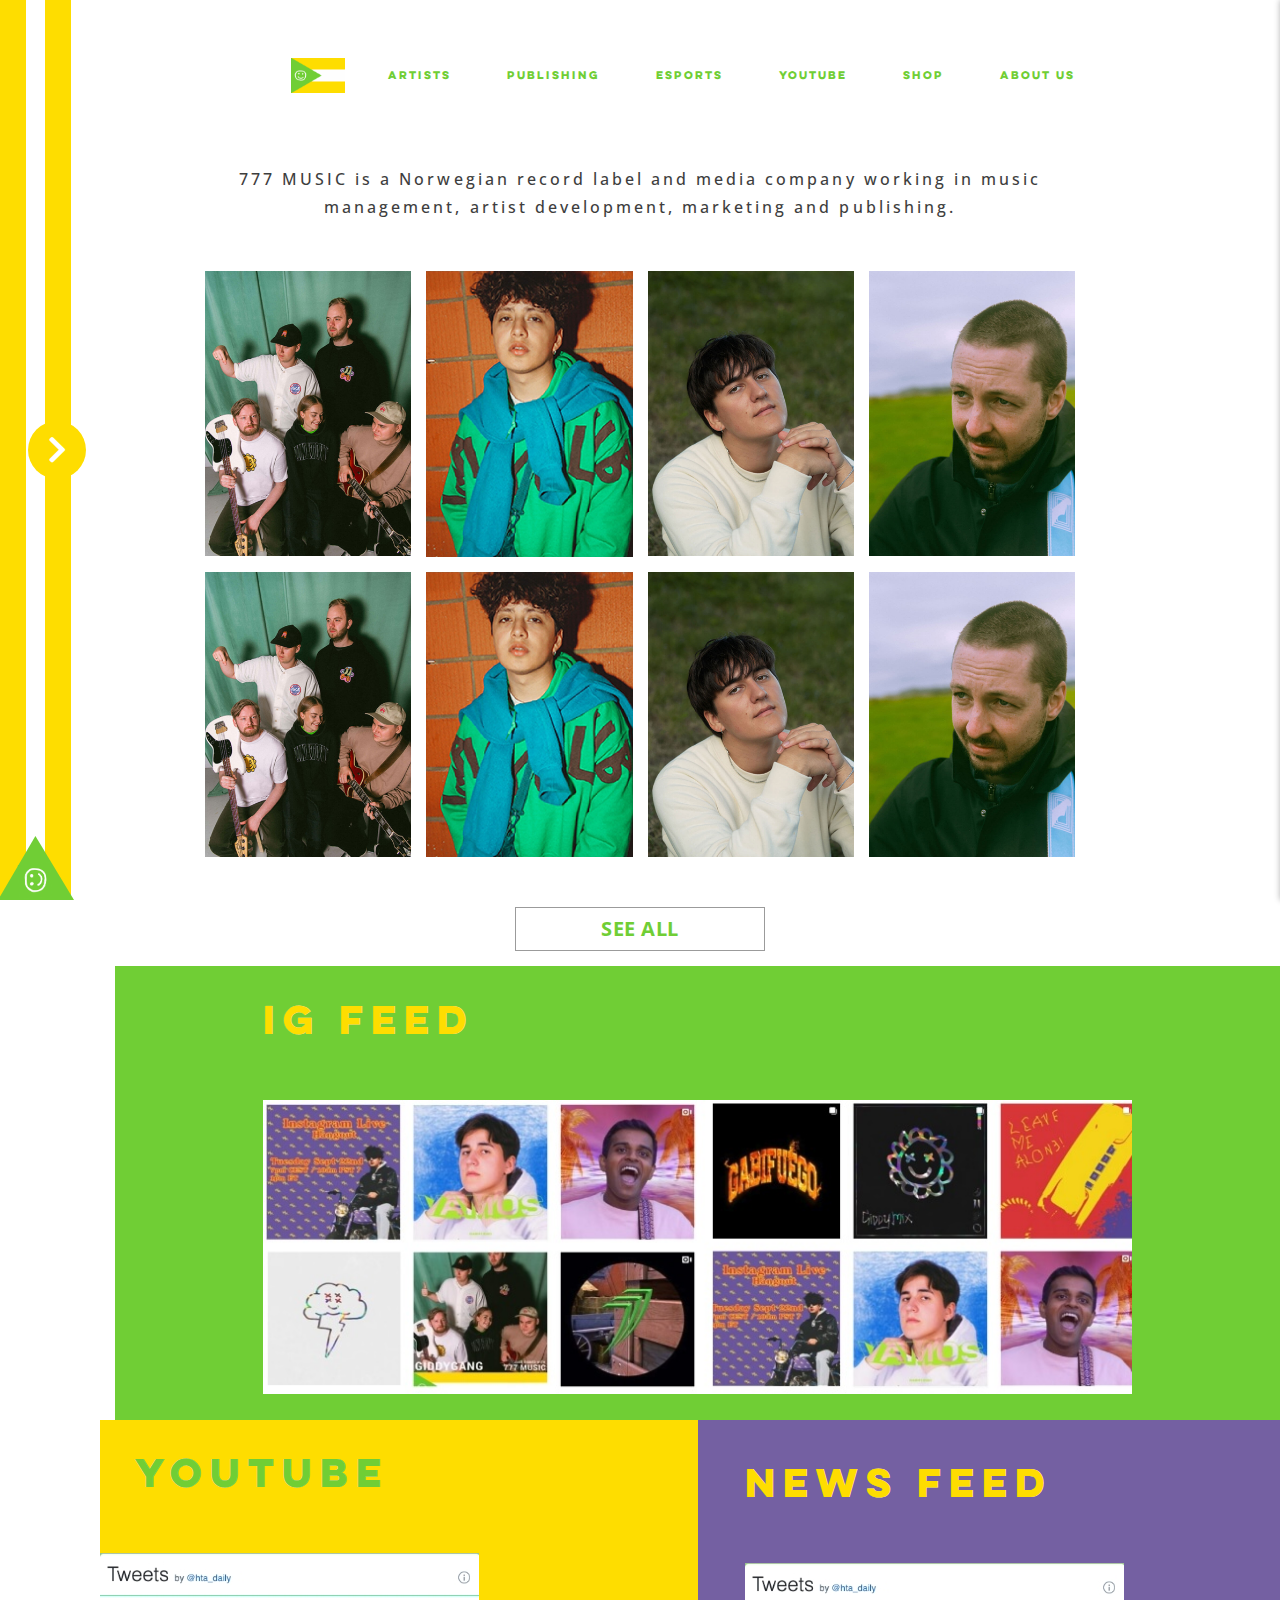
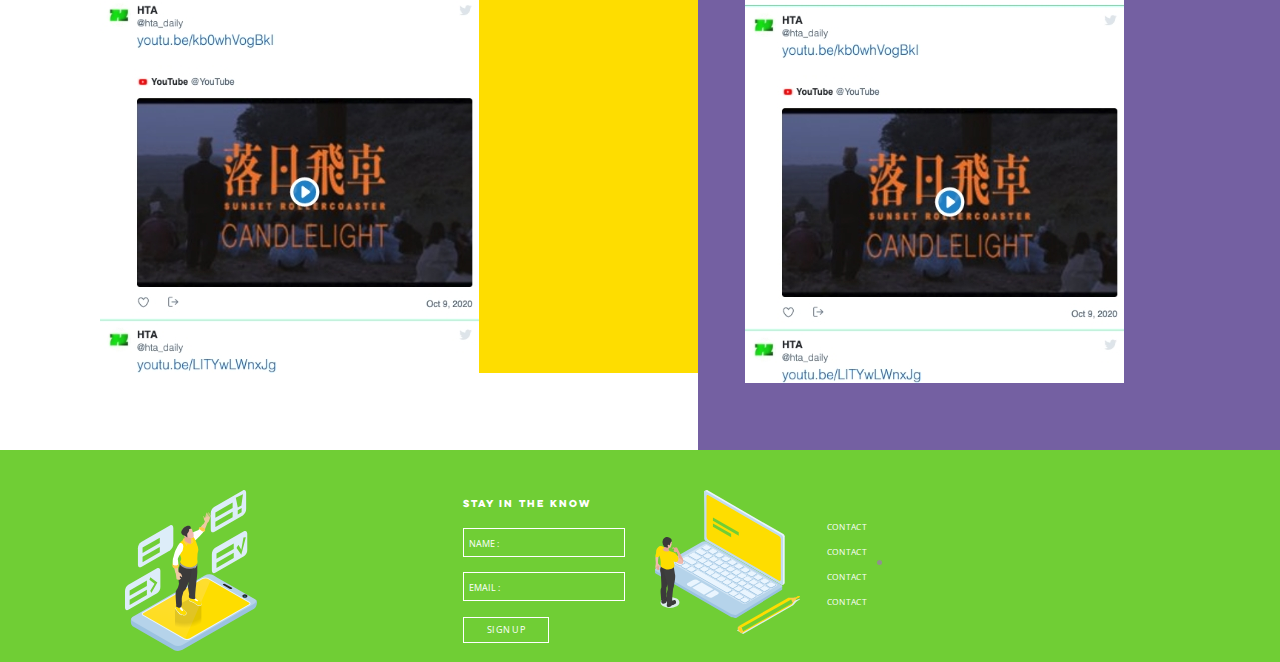
<file: html/index.html>
<!DOCTYPE html>
<html lang="en">
    <head>
    <meta charset="utf-8">
    <meta http-equiv="X-UA-Compatible" content="IE=edge">
    <meta name="viewport" content="width=device-width, initial-scale=1">
    <title>Home</title>
    <link rel="stylesheet" href="../assets/css/bootstrap.min.css">
    <!-- <link rel="stylesheet" href="../assets/css/font-awesome.min.css"> -->
    <link rel="stylesheet" href="../assets/css/all.css">
    <link rel="stylesheet" href="../assets/css/animate.min.css">
    <link rel="stylesheet" href="../assets/css/slick.min.css">
    <link rel="stylesheet" href="../assets/css/main-style.css">

    
    <!-- HTML5 shim and Respond.js for IE8 support of HTML5 elements and media queries -->
    <!-- WARNING: Respond.js doesn't work if you view the page via file:// -->
    <!--[if lt IE 9]>
    <script src="https://oss.maxcdn.com/html5shiv/3.7.3/html5shiv.min.js"></script>
    <script src="https://oss.maxcdn.com/respond/1.4.2/respond.min.js"></script>
    <![endif]-->
    </head>
    <body>

    <div class="main-content-wrapper">
        <div class="container-fluid">
            <div class="left-side-menu">
                <ul class="nav navbar-nav">
                    <li><a href="artists.html">ARTISTS</a></li>
                    <li><a href="publishing.html">PUBLISHING</a></li>
                    <li><a href="esports.html">ESPORTS</a></li>
                    <li><a href="youtube.html">YOUTUBE</a></li>
                    <li><a href="shop.html">SHOP</a></li>
                    <li><a href="about.html">About Us</a></li>
                </ul>

                <div class="toggle-menu-bar">
                    <span class="fas fa-chevron-right"></span>
                </div>
            </div>


            <div class="row">
                <div class="col-md-12">
                    <div class="right-side-content">

                        <header class="header">
                            <nav class="navbar">
                                <div class="container">
                                    <div class="navbar-wrapper">
                                        <div class="navbar-header">
                    
                                            <div class="navbar-brand">
                                                <a href="index.html"><img src="../assets/images/logo.png" class="img-responsive" alt="Logo Image"></a>
                                            </div><!-- / Logo  -->
                    
                                            <a href="#sidr" class="openMenu navbar-toggle collapsed">
                                                <span class="fas fa-bars"></span>
                                            </a>
                    
                                        </div>
                                                               
                                        <div id="sidr" class="collapse navbar-collapse">
                                            <span class="fas fa-long-arrow-alt-right closeMenu hidden"></span>
                                            <ul class="nav navbar-nav">
                                                <li><a href="artists.html">ARTISTS</a></li>
                                                <li><a href="publishing.html">PUBLISHING</a></li>
                                                <li><a href="esports.html">ESPORTS</a></li>
                                                <li><a href="youtube.html">YOUTUBE</a></li>
                                                <li><a href="shop.html">SHOP</a></li>
                                                <li><a href="about.html">About Us</a></li>
                                            </ul>
                                        </div>
                                    </div>
                                </div>
                            </nav><!-- / navigation  -->
                        </header><!-- / Header Area  -->

                        <div class="container">
                            <div class="artist-wrapper">

                                <h3>777 MUSIC is a Norwegian record label and media company working in music management, artist development, marketing and publishing.</h3>

                                <div class="artist-items-wrapper">
                                    <div class="artist-item">
                                        <div href="#" class="media">
                                            <img src="../assets/images/artists-1.jpg" alt="">
                                            <a class="title" href="#">Title will go here</a>
                                        </div>
                                    </div>

                                    <div class="artist-item">
                                        <div href="#" class="media">
                                            <img src="../assets/images/artists-2.jpg" alt="">
                                            <a class="title" href="#">Title will go here</a>
                                        </div>
                                    </div>

                                    <div class="artist-item">
                                        <div href="#" class="media">
                                            <img src="../assets/images/artists-3.jpg" alt="">
                                            <a class="title" href="#">Title will go here</a>
                                        </div>
                                    </div>

                                    <div class="artist-item">
                                        <div href="#" class="media">
                                            <img src="../assets/images/artists-4.jpg" alt="">
                                            <a class="title" href="#">Title will go here</a>
                                        </div>
                                    </div>

                                    <div class="artist-item">
                                        <div href="#" class="media">
                                            <img src="../assets/images/artists-1.jpg" alt="">
                                            <a class="title" href="#">Title will go here</a>
                                        </div>
                                    </div>

                                    <div class="artist-item">
                                        <div href="#" class="media">
                                            <img src="../assets/images/artists-2.jpg" alt="">
                                            <a class="title" href="#">Title will go here</a>
                                        </div>
                                    </div>

                                    <div class="artist-item">
                                        <div href="#" class="media">
                                            <img src="../assets/images/artists-3.jpg" alt="">
                                            <a class="title" href="#">Title will go here</a>
                                        </div>
                                    </div>

                                    <div class="artist-item">
                                        <div href="#" class="media">
                                            <img src="../assets/images/artists-4.jpg" alt="">
                                            <a class="title" href="#">Title will go here</a>
                                        </div>
                                    </div>
                                </div>

                                <div class="text-center">
                                    <a href="#" class="btn">SEE ALL</a>
                                </div>
                            </div>
                        </div>
                    </div> 


                </div>
            </div>
        </div>
    </div>
    <!-- main-content-wrapper -->

    <!-- ig-feed -->
    
    <div class="ig-feed">
        <div class="container">
            <div class="row">
                <div class="col-md-12">
                    <div class="ig-feed-title">
                        <h2 class="section-title"data-title="Ig feed">Ig feed</h2>
                    </div>
                    <div class="ig-images">
                        <img src="../assets/images/Scroll Group 4.jpg" alt="ig-images">
                    </div>
                </div>
            </div>
        </div>
    </div>

    <!-- youtube & newa -->

    <div class="youtube-news">
        <div class="row">
            <div class="col-md-6 padding-0">
                <div class="youtube-side">
                    <div class="youtube-title">
                        <h2 class="section-title"data-title="youtube">youtube</h2>
                    </div>
                    <div class="youtube-video">
                        <img src="../assets/images/Capture d’écran 2020-10-15 à 10.41.51.jpg" alt="ig-images">
                    </div>
                </div>
            </div>
            <div class="col-md-6 padding-0">
                <div class="news-side">
                    <div class="news-title">
                        <h2 class="section-title"data-title="news feed">news feed</h2>
                    </div>
                    <div class="news-video">
                        <img src="../assets/images/Capture d’écran 2020-10-15 à 10.41.51.jpg" alt="ig-images">
                    </div>
                </div>
            </div>
        </div>
    </div>

    <footer class="footer">
        <div class="container">
            <div class="row">
                <div class="col-md-6">
                    <div class="contact-form-wrapper">
                        <img src="../assets/images/footer-graphic-1.svg" alt="">

                        <div class="contact-form">
                            <h2>stay in the know</h2>
                            <form action="">
                                <div class="form-group">
                                    <label for="uname">name :</label>
                                    <input type="text" id="uname" name="uname" required>
                                </div>
                                <div class="form-group">
                                   <label for="email">Email :</label>
                                   <input type="email" id="email" name="email">
                                </div>
                                <button type="submit" class="btn btn-default">sign up</button>
                            </form>
                        </div>
                    </div>
                </div> <!-- col-md-6 -->
                <div class="col-md-6">
                    <div class="contact-form-wrapper">
                        <img src="../assets/images/footer-graphic-2.svg" alt="">

                        <div class="footer-menu">
                            <ul>
                                <li><a href="#">Contact</a></li>
                                <li><a href="#">Contact</a></li>
                                <li><a href="#">Contact</a></li>
                                <li><a href="#">Contact</a></li>
                            </ul>
                        </div><!-- footer-menu -->

                        <div class="social-icon">
                            <ul>
                               <li></li>
                            </ul>
                        </div>
                      
                    </div>
                </div><!-- col-md-6 -->
            </div>

            <div class="row">
                <div class="col-md-12">
                    <div class="bottom-menu">

                    </div>
                </div>
            </div>
        </div>
    </footer>

    


    <script src="../assets/js/jquery.min.js"></script>
    <script src="../assets/js/bootstrap.min.js"></script>
    <script src="../assets/js/wow.min.js"></script>
    <script src="../assets/js/sidr.min.js"></script>
    <script src="../assets/js/slick.min.js"></script>
    <script src="../assets/js/scripts.js"></script>
    <script>
        wow = new WOW(
          {
            animateClass: 'animated',
            offset:       100,
            callback:     function(box) {
              console.log("WOW: animating <" + box.tagName.toLowerCase() + ">")
            }
          }
        );
        wow.init()
    </script>
    </body>
</html>
</file>
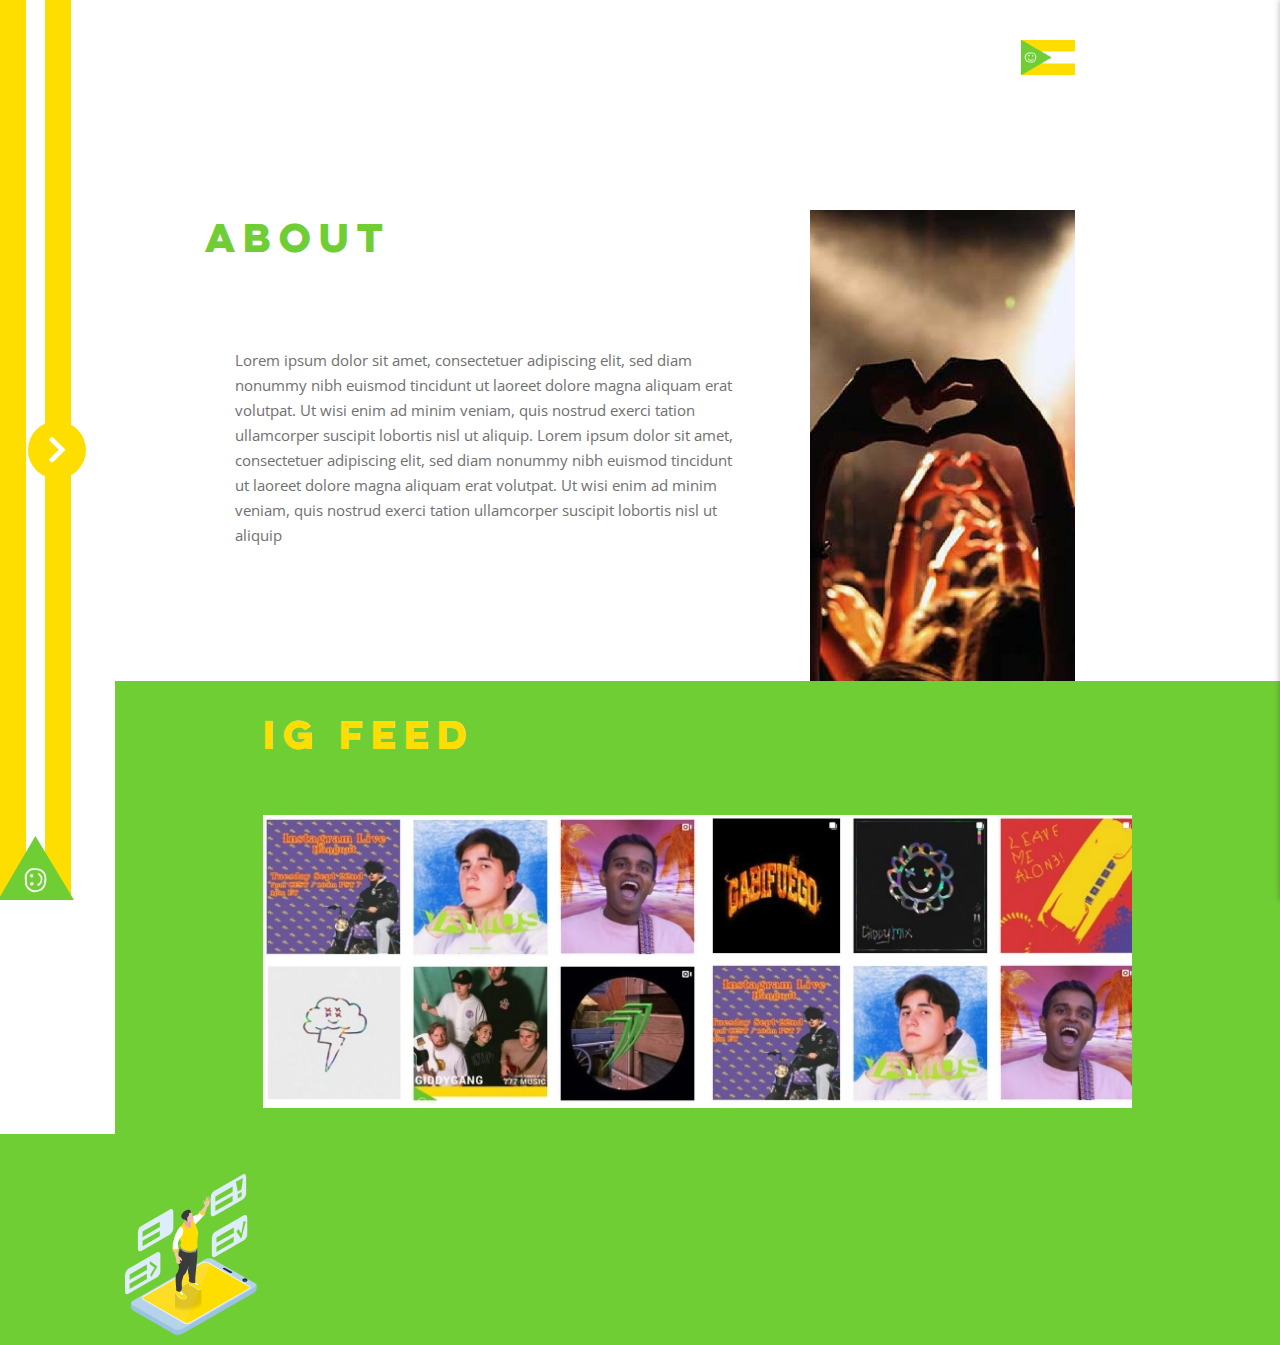
<file: html/about.html>
<!DOCTYPE html>
<html lang="en">
    <head>
    <meta charset="utf-8">
    <meta http-equiv="X-UA-Compatible" content="IE=edge">
    <meta name="viewport" content="width=device-width, initial-scale=1">
    <title>About</title>
    <link rel="stylesheet" href="../assets/css/bootstrap.min.css">
    <link rel="stylesheet" href="../assets/css/fontawesome.css">
    <link rel="stylesheet" href="../assets/css/all.css">
    <link rel="stylesheet" href="../assets/css/animate.min.css">
    <link rel="stylesheet" href="../assets/css/slick.min.css">
    <link rel="stylesheet" href="../assets/css/main-style.css">

    
    <!-- HTML5 shim and Respond.js for IE8 support of HTML5 elements and media queries -->
    <!-- WARNING: Respond.js doesn't work if you view the page via file:// -->
    <!--[if lt IE 9]>
    <script src="https://oss.maxcdn.com/html5shiv/3.7.3/html5shiv.min.js"></script>
    <script src="https://oss.maxcdn.com/respond/1.4.2/respond.min.js"></script>
    <![endif]-->
    </head>
    <body>

    <div class="main-content-wrapper">
        <div class="container-fluid">
            <div class="left-side-menu">
                <ul class="nav navbar-nav">
                    <li><a href="artists.html">ARTISTS</a></li>
                    <li><a href="publishing.html">PUBLISHING</a></li>
                    <li><a href="esports.html">ESPORTS</a></li>
                    <li><a href="youtube.html">YOUTUBE</a></li>
                    <li><a href="shop.html">SHOP</a></li>
                    <li class="active"><a href="about.html">About Us</a></li>
                </ul>

                <div class="toggle-menu-bar">
                    <span class="fas fa-chevron-right"></span>
                </div>
            </div>


            <div class="row">
                <div class="col-md-12">
                    <div class="right-side-content">

                        <header class="header padding-95">
                            <nav class="navbar">
                                <div class="container">
                                    <div class="navbar-wrapper" style="float:right">
                                        <div class="navbar-header">
                    
                                            <div class="navbar-brand">
                                                <a href="index.html"><img src="../assets/images/logo.png" class="img-responsive" alt="Logo Image"></a>
                                            </div><!-- / Logo  -->
                    
                                        </div>
                                    </div>
                                </div>
                            </nav><!-- / navigation  -->
                        </header><!-- / Header Area  -->

                        <div class="container">
                            <div class="about-wrapper">
                                <div class="row">
                                    <div class="col-md-8 col-sm-6">
                                        <div class="about-content">
                                            <div class="about-title">
                                                <h2 class="section-title"data-title="about">about</h2>
                                            </div>
                                            <p>Lorem ipsum dolor sit amet, consectetuer adipiscing elit,
                                                sed diam nonummy nibh euismod tincidunt ut laoreet dolore 
                                                magna aliquam erat volutpat. Ut wisi enim ad minim veniam,
                                                 quis nostrud exerci tation ullamcorper suscipit lobortis 
                                                 nisl ut aliquip. Lorem ipsum dolor sit amet, consectetuer 
                                                 adipiscing elit, sed diam nonummy nibh euismod tincidunt 
                                                 ut laoreet dolore magna aliquam erat volutpat. Ut wisi enim 
                                                 ad minim veniam, quis nostrud exerci tation ullamcorper 
                                                 suscipit lobortis nisl ut aliquip </p>
                                        </div>
                                    </div>
                                    <div class="col-md-4 col-sm-6">
                                        <div class="about-img">
                                            <img src="../assets/images/Mask Group 14.jpg" alt="ig-images">
                                        </div>
                                    </div>
                                </div>
                            </div>
                        </div>
                    </div> <!-- right-side-content -->
                </div>
            </div>
        </div>
    </div>
    <!-- main-content-wrapper -->
      <!-- ig-feed -->
    
      <div class="ig-feed about-ig-feed">
        <div class="container">
            <div class="row">
                <div class="col-md-12">
                    <div class="ig-feed-title">
                        <h2 class="section-title"data-title="Ig feed">Ig feed</h2>
                    </div>
                    <div class="ig-images">
                        <img src="../assets/images/Scroll Group 4.jpg" alt="ig-images">
                    </div>
                </div>
            </div>
        </div>
    </div>
    <footer class="footer">
        <div class="container">
            <div class="row">
                <div class="col-md-6">
                    <div class="contact-form-wrapper">
                        <img src="../assets/images/footer-graphic-1.svg" alt="">

                        <div class="contact-form">
                            <form action="">
                                
                            </form>
                        </div>
                    </div>
                </div>
            </div>
        </div>
    </footer>



    <script src="../assets/js/jquery.min.js"></script>
    <script src="../assets/js/bootstrap.min.js"></script>
    <script src="../assets/js/wow.min.js"></script>
    <script src="../assets/js/sidr.min.js"></script>
    <script src="../assets/js/slick.min.js"></script>
    <script src="../assets/js/scripts.js"></script>
    <script>
        wow = new WOW(
          {
            animateClass: 'animated',
            offset:       100,
            callback:     function(box) {
              console.log("WOW: animating <" + box.tagName.toLowerCase() + ">")
            }
          }
        );
        wow.init()
    </script>
    </body>
</html>
</file>
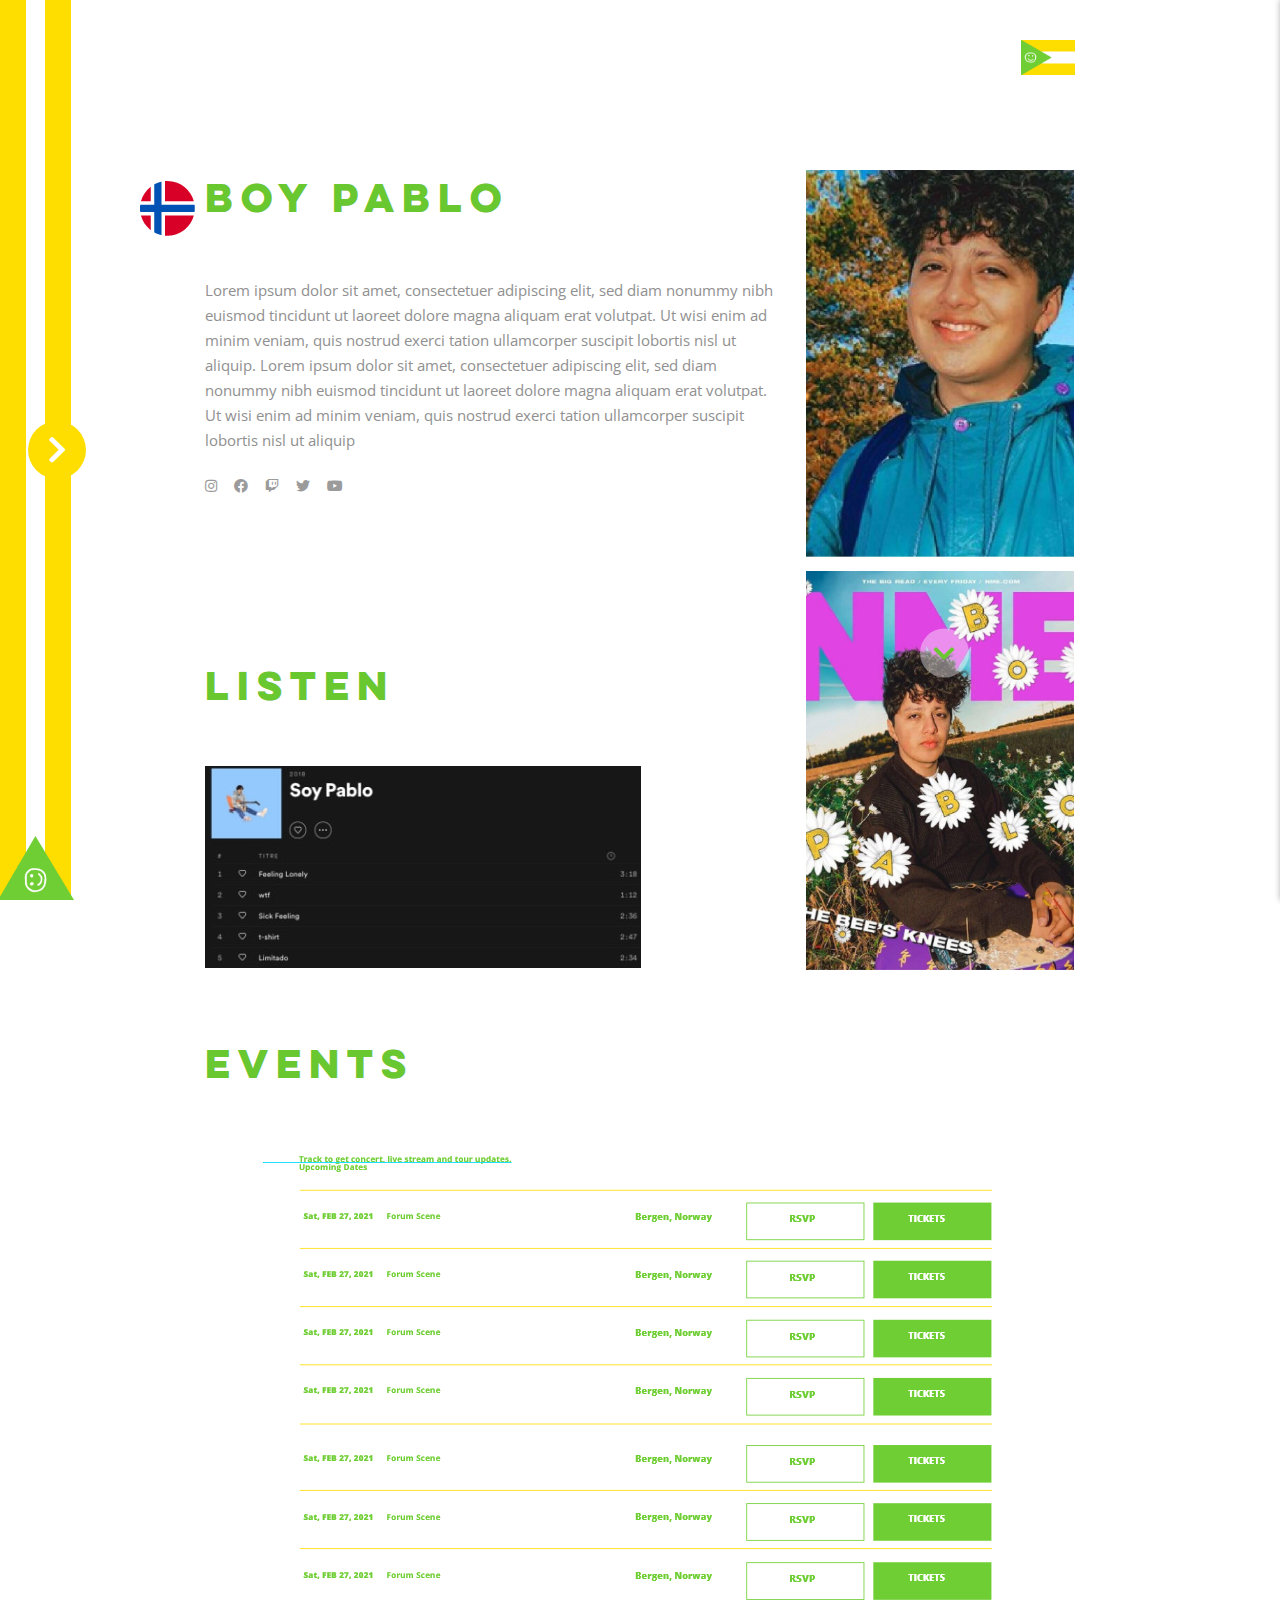
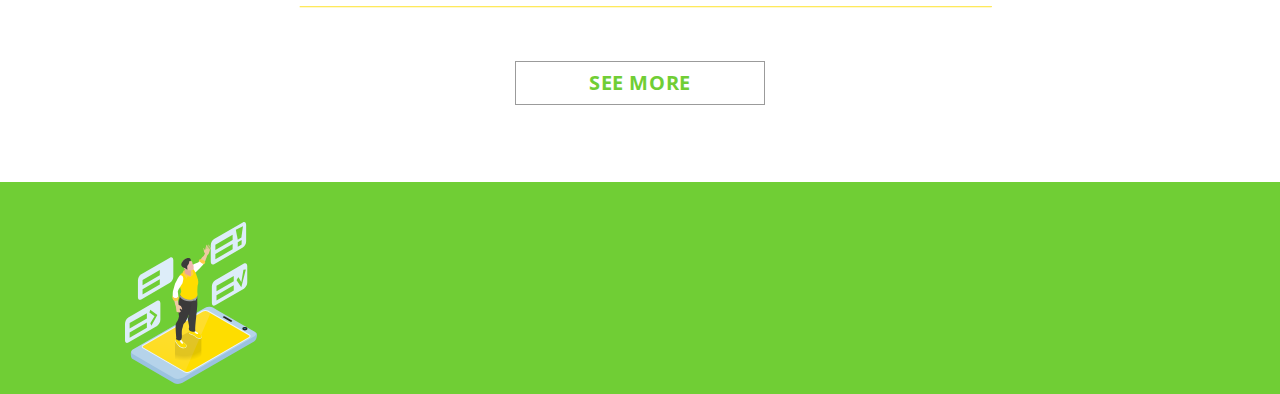
<file: html/artists.html>
<!DOCTYPE html>
<html lang="en">
    <head>
    <meta charset="utf-8">
    <meta http-equiv="X-UA-Compatible" content="IE=edge">
    <meta name="viewport" content="width=device-width, initial-scale=1">
    <title>Artiste</title>
    <link rel="stylesheet" href="../assets/css/bootstrap.min.css">
    <link rel="stylesheet" href="../assets/css/fontawesome.min.css">
    <link rel="stylesheet" href="../assets/css/animate.min.css">
    <link rel="stylesheet" href="../assets/css/slick.min.css">
    <link rel="stylesheet" href="../assets/css/main-style.css">
   

    
    <!-- HTML5 shim and Respond.js for IE8 support of HTML5 elements and media queries -->
    <!-- WARNING: Respond.js doesn't work if you view the page via file:// -->
    <!--[if lt IE 9]>
    <script src="https://oss.maxcdn.com/html5shiv/3.7.3/html5shiv.min.js"></script>
    <script src="https://oss.maxcdn.com/respond/1.4.2/respond.min.js"></script>
    <![endif]-->
    </head>
    <body>

    <div class="main-content-wrapper">
        <div class="container-fluid">
            <div class="left-side-menu">
                <ul class="nav navbar-nav">
                    <li class="active"><a href="artists.html">ARTISTS</a></li>
                    <li><a href="publishing.html">PUBLISHING</a></li>
                    <li><a href="esports.html">ESPORTS</a></li>
                    <li><a href="youtube.html">YOUTUBE</a></li>
                    <li><a href="shop.html">SHOP</a></li>
                    <li><a href="about.html">About Us</a></li>
                </ul>

                <div class="toggle-menu-bar">
                    <span class="fas fa-chevron-right"></span>
                </div>
            </div>


            <div class="row">
                <div class="col-md-12">
                    <div class="right-side-content">

                        <header class="header padding-95">
                            <nav class="navbar">
                                <div class="container">
                                    <div class="navbar-wrapper" style="float:right">
                                        <div class="navbar-header">
                    
                                            <div class="navbar-brand">
                                                <a href="index.html"><img src="../assets/images/logo.png" class="img-responsive" alt="Logo Image"></a>
                                            </div><!-- / Logo  -->
                    
                                        </div>
                                    </div>
                                </div>
                            </nav><!-- / navigation  -->
                        </header><!-- / Header Area  -->

                        <div class="container artiste-area">
                                <div class="row">
                                    <div class="col-md-8 col-sm-6">
                                        <div class="artiste-content">
                                            <div class="artste-title">
                                                <div class="artiste-flag">
                                                    <img src="../assets/images/Group 12.png" alt="ig-images">
                                                </div>
                                                <h2 class="section-title"data-title="Boy Pablo">Boy Pablo</h2>
                                            </div>
                                            <p>Lorem ipsum dolor sit amet, consectetuer adipiscing elit,
                                                sed diam nonummy nibh euismod tincidunt ut laoreet dolore 
                                                magna aliquam erat volutpat. Ut wisi enim ad minim veniam,
                                                 quis nostrud exerci tation ullamcorper suscipit lobortis 
                                                 nisl ut aliquip. Lorem ipsum dolor sit amet, consectetuer 
                                                 adipiscing elit, sed diam nonummy nibh euismod tincidunt 
                                                 ut laoreet dolore magna aliquam erat volutpat. Ut wisi enim 
                                                 ad minim veniam, quis nostrud exerci tation ullamcorper 
                                                 suscipit lobortis nisl ut aliquip </p>

                                                 <div class="social-icon">
                                                     <a href=""><i class="fab fa-instagram"></i></a>
                                                     <a href=""><i class="fab fa-facebook"></i></a>
                                                     <a href=""><i class="fab fa-twitch"></i></a>
                                                     <a href=""><i class="fab fa-twitter"></i></a>
                                                     <a href=""><i class="fab fa-youtube"></i></a>
                                                 </div>
                                        </div>
                                        <div class="listen">
                                            <div class="listen-title artste-title">
                                                <h2 class="section-title"data-title="listen">listen</h2>    
                                            </div>
                                            <div class="listen-ply">
                                                <img src="../assets/images/listen-play.jpg" alt="ig-images">
                                            </div>
                                        </div> <!-- listen -->
                                    </div>
                                    <div class="col-md-4 col-sm-6">
                                        <div class="vertical-slider">
                                            <div class="vertical-slider-item">
                                                <img src="../assets/images/slider-1.jpg" alt="ig-images">
                                            </div><!-- vertical-slider-item -->
                                            <div class="vertical-slider-item">
                                                <img src="../assets/images/slider-2.jpg" alt="ig-images">
                                            </div><!-- vertical-slider-item -->
                                            <div class=vertical-slider-item">
                                                <img src="../assets/images/slider-1.jpg" alt="ig-images">
                                            </div><!-- vertical-slider-item -->
                                        </div><!-- vertical-slider -->
                                    </div>
                                </div>
                        </div><!-- container -->
                        <div class="container">
                            <div class="row">
                                <div class="col-md-12">
                                    <div class="events-title artste-title">
                                        <h2 class="section-title"data-title="events">events</h2>    
                                    </div>
                                    <div class="events">
                                        <img src="../assets/images/events.jpg" alt="ig-images">
                                    </div>
                                    <div class="event-btn text-center">
                                        <a href="#" class="btn">See more</a>
                                    </div>

                                </div>
                            </div>
                        </div><!-- container -->
                    </div> <!-- right-side-content -->
                </div>
            </div>
        </div>
    </div>
    <!-- main-content-wrapper -->
      <!-- ig-feed -->
    

    <footer class="footer">
        <div class="container">
            <div class="row">
                <div class="col-md-6">
                    <div class="contact-form-wrapper">
                        <img src="../assets/images/footer-graphic-1.svg" alt="">

                        <div class="contact-form">
                            <form action="">
                                
                            </form>
                        </div>
                    </div>
                </div>
            </div>
        </div>
    </footer>



    <script src="../assets/js/jquery.min.js"></script>
    <script src="../assets/js/bootstrap.min.js"></script>
    <script src="../assets/js/wow.min.js"></script>
    <script src="../assets/js/sidr.min.js"></script>
    <script src="../assets/js/slick.min.js"></script>
    <script src="../assets/js/scripts.js"></script>
    <script>
        wow = new WOW(
          {
            animateClass: 'animated',
            offset:       100,
            callback:     function(box) {
              console.log("WOW: animating <" + box.tagName.toLowerCase() + ">")
            }
          }
        );
        wow.init()
    </script>
    </body>
</html>
</file>
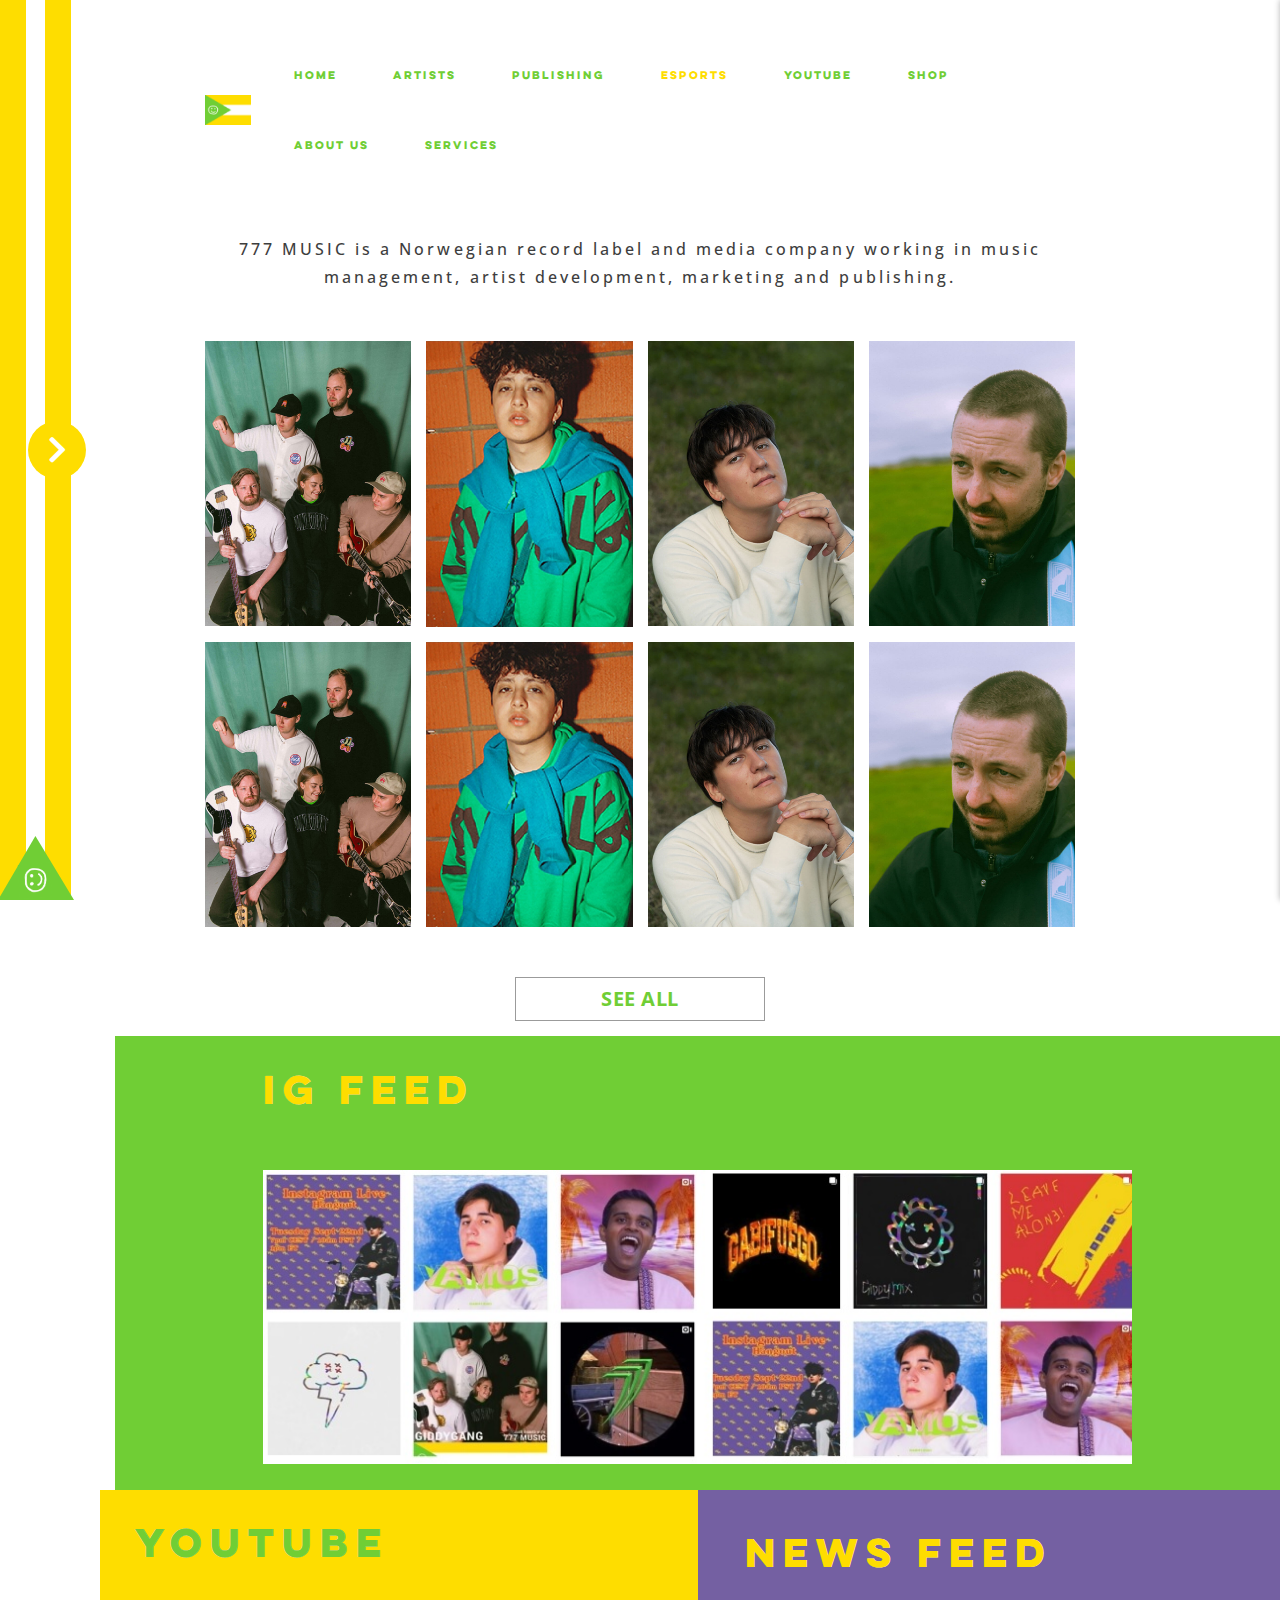
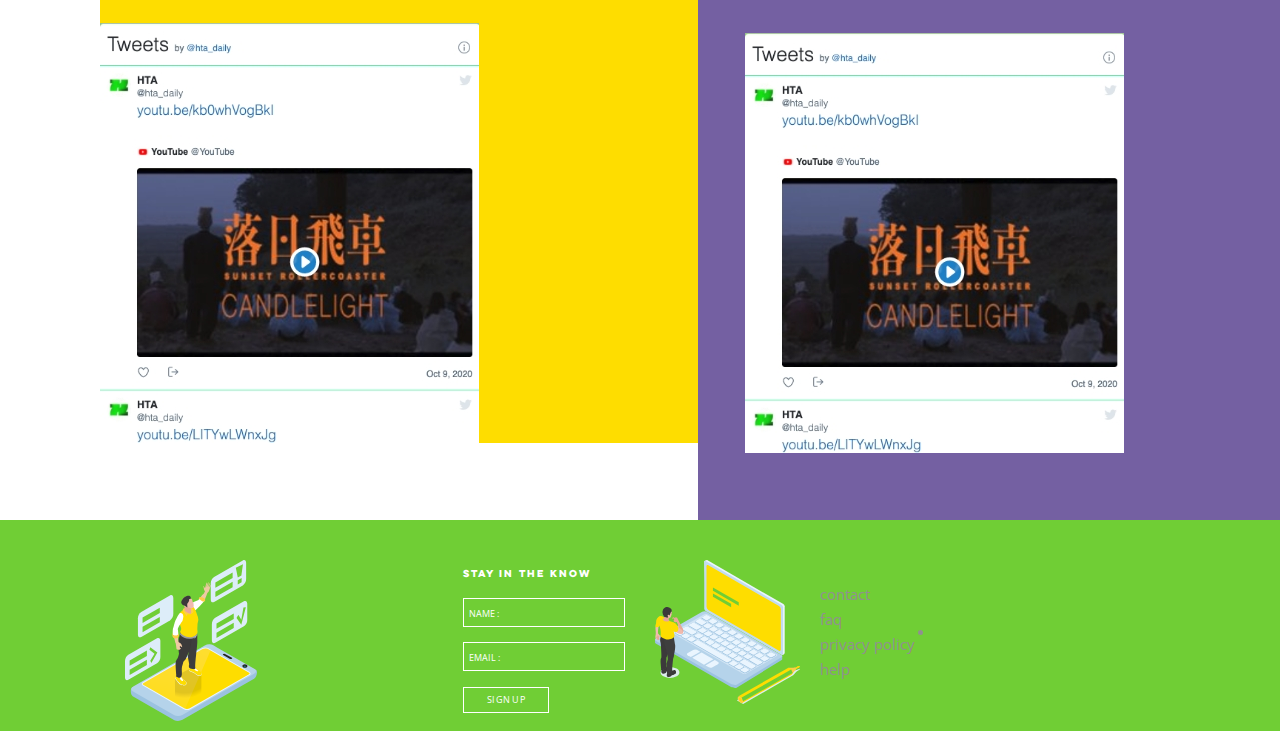
<file: html/esports.html>
<!DOCTYPE html>
<html lang="en">
    <head>
    <meta charset="utf-8">
    <meta http-equiv="X-UA-Compatible" content="IE=edge">
    <meta name="viewport" content="width=device-width, initial-scale=1">
    <title>Esports</title>
    <link rel="stylesheet" href="../assets/css/bootstrap.min.css">
    <!-- <link rel="stylesheet" href="../assets/css/font-awesome.min.css"> -->
    <link rel="stylesheet" href="../assets/css/all.css">
    <link rel="stylesheet" href="../assets/css/animate.min.css">
    <link rel="stylesheet" href="../assets/css/slick.min.css">
    <link rel="stylesheet" href="../assets/css/main-style.css">

    
    <!-- HTML5 shim and Respond.js for IE8 support of HTML5 elements and media queries -->
    <!-- WARNING: Respond.js doesn't work if you view the page via file:// -->
    <!--[if lt IE 9]>
    <script src="https://oss.maxcdn.com/html5shiv/3.7.3/html5shiv.min.js"></script>
    <script src="https://oss.maxcdn.com/respond/1.4.2/respond.min.js"></script>
    <![endif]-->
    </head>
    <body>

    <div class="main-content-wrapper">
        <div class="container-fluid">
            <div class="left-side-menu">
                <ul class="nav navbar-nav">
                    <li><a href="index.html">Home</a></li>
                    <li><a href="artists.html">ARTISTS</a></li>
                    <li><a href="publishing.html">PUBLISHING</a></li>
                    <li class="active"><a href="esports.html">ESPORTS</a></li>
                    <li><a href="youtube.html">YOUTUBE</a></li>
                    <li><a href="shop.html">SHOP</a></li>
                    <li><a href="about.html">About Us</a></li>
                    <li><a href="services.html">Services</a></li>
                </ul>

                <div class="toggle-menu-bar">
                    <span class="fas fa-chevron-right"></span>
                </div>
            </div>


            <div class="row">
                <div class="col-md-12">
                    <div class="right-side-content">

                        <header class="header">
                            <nav class="navbar">
                                <div class="container">
                                    <div class="navbar-wrapper">
                                        <div class="navbar-header">
                    
                                            <div class="navbar-brand">
                                                <a href="index.html"><img src="../assets/images/logo.png" class="img-responsive" alt="Logo Image"></a>
                                            </div><!-- / Logo  -->
                    
                                            <a href="#sidr" class="openMenu navbar-toggle collapsed">
                                                <span class="fas fa-bars"></span>
                                            </a>
                    
                                        </div>
                                                               
                                        <div id="sidr" class="collapse navbar-collapse">
                                            <span class="fas fa-long-arrow-alt-right closeMenu hidden"></span>
                                            <ul class="nav navbar-nav">
                                                <li><a href="index.html">Home</a></li>
                                                <li><a href="artists.html">ARTISTS</a></li>
                                                <li><a href="publishing.html">PUBLISHING</a></li>
                                                <li class="active"><a href="esports.html">ESPORTS</a></li>
                                                <li><a href="youtube.html">YOUTUBE</a></li>
                                                <li><a href="shop.html">SHOP</a></li>
                                                <li><a href="about.html">About Us</a></li>
                                                <li><a href="services.html">Services</a></li>
                                            </ul>
                                        </div>
                                    </div>
                                </div>
                            </nav><!-- / navigation  -->
                        </header><!-- / Header Area  -->

                        <div class="container">
                            <div class="artist-wrapper">

                                <h3>777 MUSIC is a Norwegian record label and media company working in music management, artist development, marketing and publishing.</h3>

                                <div class="artist-items-wrapper">
                                    <div class="artist-item">
                                        <div href="#" class="media">
                                            <img src="../assets/images/artists-1.jpg" alt="">
                                            <a class="title" href="#">Title will go here</a>
                                        </div>
                                    </div>

                                    <div class="artist-item">
                                        <div href="#" class="media">
                                            <img src="../assets/images/artists-2.jpg" alt="">
                                            <a class="title" href="#">Title will go here</a>
                                        </div>
                                    </div>

                                    <div class="artist-item">
                                        <div href="#" class="media">
                                            <img src="../assets/images/artists-3.jpg" alt="">
                                            <a class="title" href="#">Title will go here</a>
                                        </div>
                                    </div>

                                    <div class="artist-item">
                                        <div href="#" class="media">
                                            <img src="../assets/images/artists-4.jpg" alt="">
                                            <a class="title" href="#">Title will go here</a>
                                        </div>
                                    </div>

                                    <div class="artist-item">
                                        <div href="#" class="media">
                                            <img src="../assets/images/artists-1.jpg" alt="">
                                            <a class="title" href="#">Title will go here</a>
                                        </div>
                                    </div>

                                    <div class="artist-item">
                                        <div href="#" class="media">
                                            <img src="../assets/images/artists-2.jpg" alt="">
                                            <a class="title" href="#">Title will go here</a>
                                        </div>
                                    </div>

                                    <div class="artist-item">
                                        <div href="#" class="media">
                                            <img src="../assets/images/artists-3.jpg" alt="">
                                            <a class="title" href="#">Title will go here</a>
                                        </div>
                                    </div>

                                    <div class="artist-item">
                                        <div href="#" class="media">
                                            <img src="../assets/images/artists-4.jpg" alt="">
                                            <a class="title" href="#">Title will go here</a>
                                        </div>
                                    </div>
                                </div>

                                <div class="text-center">
                                    <a href="#" class="btn">SEE ALL</a>
                                </div>
                            </div>
                        </div>
                    </div> 


                </div>
            </div>
            <!-- <div class="row">
                <div class="col-md-12">
                    <div class="youtube-news">
                        <div class="right-side-content">
                           <div class="container">
                                <div class="row">
                                    <div class="col-md-6">
                                        <div class="youtube-side">
                                            <div class="youtube-title">
                                                <h2 class="section-title"data-title="youtube">youtube</h2>
                                            </div>
                                            <div class="youtube-video">
                                                <img src="../assets/images/Capture d’écran 2020-10-15 à 10.41.51.jpg" alt="ig-images">
                                            </div>
                                        </div>
                                    </div>
                                    <div class="col-md-6">
                                        <div class="news-side">
                                            <div class="news-title">
                                                <h2 class="section-title"data-title="news feed">news feed</h2>
                                            </div>
                                            <div class="news-video">
                                                <img src="../assets/images/Capture d’écran 2020-10-15 à 10.41.51.jpg" alt="ig-images">
                                            </div>
                                        </div>
                                    </div>
                                </div>
                           </div>
                        </div>
                    </div>
                </div>
            </div> -->
            <!-- row -->
        </div>
    </div>
    <!-- main-content-wrapper -->

    <!-- ig-feed -->
    
    <div class="ig-feed">
        <div class="container">
            <div class="row">
                <div class="col-md-12">
                    <div class="ig-feed-title">
                        <h2 class="section-title"data-title="Ig feed">Ig feed</h2>
                    </div>
                    <div class="ig-images">
                        <img src="../assets/images/Scroll Group 4.jpg" alt="ig-images">
                    </div>
                </div>
            </div>
        </div>
    </div>

    <!-- youtube & newa -->

    <div class="youtube-news">
        <div class="row">
            <div class="col-md-6 padding-0">
                <div class="youtube-side">
                    <div class="youtube-title">
                        <h2 class="section-title"data-title="youtube">youtube</h2>
                    </div>
                    <div class="youtube-video">
                        <img src="../assets/images/Capture d’écran 2020-10-15 à 10.41.51.jpg" alt="ig-images">
                    </div>
                </div>
            </div>
            <div class="col-md-6 padding-0">
                <div class="news-side">
                    <div class="news-title">
                        <h2 class="section-title"data-title="news feed">news feed</h2>
                    </div>
                    <div class="news-video">
                        <img src="../assets/images/Capture d’écran 2020-10-15 à 10.41.51.jpg" alt="ig-images">
                    </div>
                </div>
            </div>
        </div>
    </div>

    <footer class="footer">
        <div class="container">
            <div class="row">
                <div class="col-md-6">
                    <div class="contact-form-wrapper">
                        <img src="../assets/images/footer-graphic-1.svg" alt="">

                        <div class="contact-form">
                            <h2>stay in the know</h2>
                            <form action="">
                                <div class="form-group">
                                    <label for="uname">name :</label>
                                    <input type="text" id="uname" name="uname" required>
                                </div>
                                <div class="form-group">
                                   <label for="email">Email :</label>
                                   <input type="email" id="email" name="email">
                                </div>
                                <button type="submit" class="btn btn-default">sign up</button>
                            </form>
                        </div>
                    </div>
                </div> <!-- col-md-6 -->
                <div class="col-md-6">
                    <div class="contact-form-wrapper">
                        <img src="../assets/images/footer-graphic-2.svg" alt="">
                        <div class="footer-menu">
                            <ul>
                                <li>contact</li>
                                <li>faq</li>
                                <li>privacy policy
                                </li>
                                <li>help</li>
                            </ul>
                        </div><!-- footer-menu -->
                        <div class="social-icon">
                            <ul>
                               <li><a href="#"></a></li>
                            </ul>
                        </div>
                      
                    </div>
                </div><!-- col-md-6 -->
            </div>
        </div>
    </footer>



    <script src="../assets/js/jquery.min.js"></script>
    <script src="../assets/js/bootstrap.min.js"></script>
    <script src="../assets/js/wow.min.js"></script>
    <script src="../assets/js/sidr.min.js"></script>
    <script src="../assets/js/slick.min.js"></script>
    <script src="../assets/js/scripts.js"></script>
    <script>
        wow = new WOW(
          {
            animateClass: 'animated',
            offset:       100,
            callback:     function(box) {
              console.log("WOW: animating <" + box.tagName.toLowerCase() + ">")
            }
          }
        );
        wow.init()
    </script>
    </body>
</html>
</file>
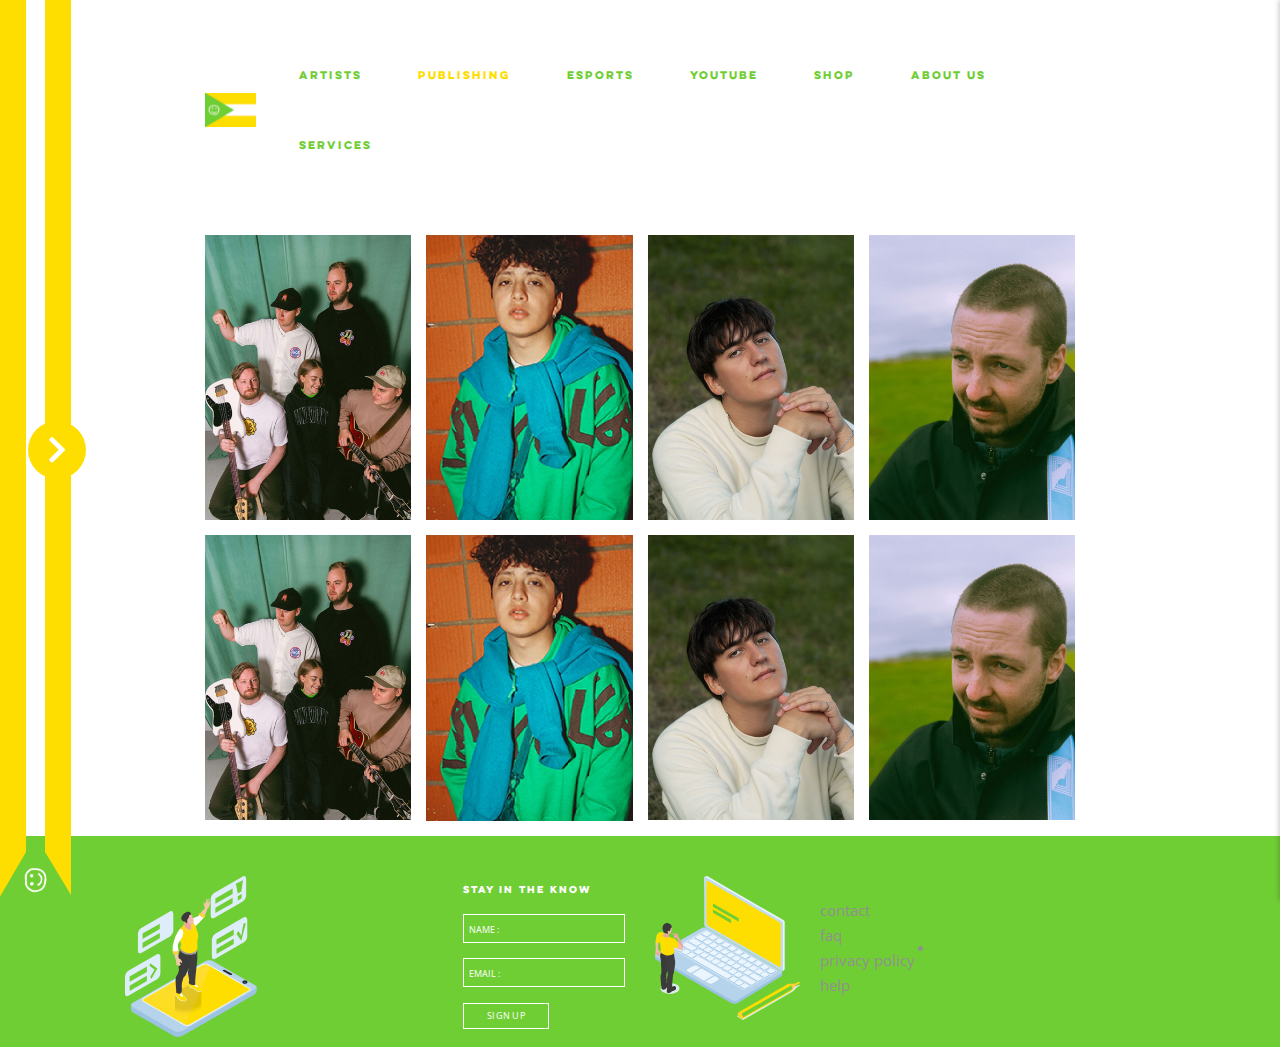
<file: html/publishing.html>
<!DOCTYPE html>
<html lang="en">
    <head>
    <meta charset="utf-8">
    <meta http-equiv="X-UA-Compatible" content="IE=edge">
    <meta name="viewport" content="width=device-width, initial-scale=1">
    <title>Publishing</title>
    <link rel="stylesheet" href="../assets/css/bootstrap.min.css">
    <!-- <link rel="stylesheet" href="../assets/css/font-awesome.min.css"> -->
    <link rel="stylesheet" href="../assets/css/all.css">
    <link rel="stylesheet" href="../assets/css/animate.min.css">
    <link rel="stylesheet" href="../assets/css/slick.min.css">
    <link rel="stylesheet" href="../assets/css/main-style.css">

    
    <!-- HTML5 shim and Respond.js for IE8 support of HTML5 elements and media queries -->
    <!-- WARNING: Respond.js doesn't work if you view the page via file:// -->
    <!--[if lt IE 9]>
    <script src="https://oss.maxcdn.com/html5shiv/3.7.3/html5shiv.min.js"></script>
    <script src="https://oss.maxcdn.com/respond/1.4.2/respond.min.js"></script>
    <![endif]-->
    </head>
    <body>

    <div class="main-content-wrapper">
        <div class="container-fluid">
            <div class="left-side-menu">
                <ul class="nav navbar-nav">
                    <li><a href="artists.html">ARTISTS</a></li>
                    <li class="active"><a href="publishing.html">PUBLISHING</a></li>
                    <li><a href="esports.html">ESPORTS</a></li>
                    <li><a href="youtube.html">YOUTUBE</a></li>
                    <li><a href="shop.html">SHOP</a></li>
                    <li><a href="about.html">About Us</a></li>
                    <li><a href="services.html">Services</a></li>
                </ul>

                <div class="toggle-menu-bar">
                    <span class="fas fa-chevron-right"></span>
                </div>
            </div>


            <div class="row">
                <div class="col-md-12">
                    <div class="right-side-content">

                        <header class="header">
                            <nav class="navbar">
                                <div class="container">
                                    <div class="navbar-wrapper">
                                        <div class="navbar-header">
                                            <div class="navbar-brand">
                                                <a href="index.html"><img src="../assets/images/logo.png" class="img-responsive" alt="Logo Image"></a>
                                            </div><!-- / Logo  -->
                                            <a href="#sidr" class="openMenu navbar-toggle collapsed">
                                                <span class="fas fa-bars"></span>
                                            </a>
                                        </div>                  
                                        <div id="sidr" class="collapse navbar-collapse">
                                            <span class="fas fa-long-arrow-alt-right closeMenu hidden"></span>
                                            <ul class="nav navbar-nav">
                                                <li><a href="artists.html">ARTISTS</a></li>
                                                <li class="active"><a href="publishing.html">PUBLISHING</a></li>
                                                <li><a href="esports.html">ESPORTS</a></li>
                                                <li><a href="youtube.html">YOUTUBE</a></li>
                                                <li><a href="shop.html">SHOP</a></li>
                                                <li><a href="about.html">About Us</a></li>
                                                <li><a href="services.html">Services</a></li>
                                            </ul>
                                        </div>
                                    </div>
                                </div>
                            </nav><!-- / navigation  -->
                        </header><!-- / Header Area  -->

                        <div class="container">
                            <div class="artist-wrapper">

                                <div class="artist-items-wrapper">
                                    <div class="artist-item">
                                        <div href="#" class="media">
                                            <img src="../assets/images/artists-1.jpg" alt="">
                                            <a class="title" href="#">Title will go here</a>
                                        </div>
                                    </div>

                                    <div class="artist-item">
                                        <div href="#" class="media">
                                            <img src="../assets/images/artists-2.jpg" alt="">
                                            <a class="title" href="#">Title will go here</a>
                                        </div>
                                    </div>

                                    <div class="artist-item">
                                        <div href="#" class="media">
                                            <img src="../assets/images/artists-3.jpg" alt="">
                                            <a class="title" href="#">Title will go here</a>
                                        </div>
                                    </div>

                                    <div class="artist-item">
                                        <div href="#" class="media">
                                            <img src="../assets/images/artists-4.jpg" alt="">
                                            <a class="title" href="#">Title will go here</a>
                                        </div>
                                    </div>

                                    <div class="artist-item">
                                        <div href="#" class="media">
                                            <img src="../assets/images/artists-1.jpg" alt="">
                                            <a class="title" href="#">Title will go here</a>
                                        </div>
                                    </div>

                                    <div class="artist-item">
                                        <div href="#" class="media">
                                            <img src="../assets/images/artists-2.jpg" alt="">
                                            <a class="title" href="#">Title will go here</a>
                                        </div>
                                    </div>

                                    <div class="artist-item">
                                        <div href="#" class="media">
                                            <img src="../assets/images/artists-3.jpg" alt="">
                                            <a class="title" href="#">Title will go here</a>
                                        </div>
                                    </div>

                                    <div class="artist-item">
                                        <div href="#" class="media">
                                            <img src="../assets/images/artists-4.jpg" alt="">
                                            <a class="title" href="#">Title will go here</a>
                                        </div>
                                    </div>
                                </div>
                            </div>
                        </div>
                    </div> 
                </div>
            </div>
        </div>
    </div>
    
    <footer class="footer">
        <div class="container">
            <div class="row">
                <div class="col-md-6">
                    <div class="contact-form-wrapper">
                        <img src="../assets/images/footer-graphic-1.svg" alt="">

                        <div class="contact-form">
                            <h2>stay in the know</h2>
                            <form action="">
                                <div class="form-group">
                                    <label for="uname">name :</label>
                                    <input type="text" id="uname" name="uname" required>
                                </div>
                                <div class="form-group">
                                   <label for="email">Email :</label>
                                   <input type="email" id="email" name="email">
                                </div>
                                <button type="submit" class="btn btn-default">sign up</button>
                            </form>
                        </div>
                    </div>
                </div> <!-- col-md-6 -->
                <div class="col-md-6">
                    <div class="contact-form-wrapper">
                        <img src="../assets/images/footer-graphic-2.svg" alt="">
                        <div class="footer-menu">
                            <ul>
                                <li>contact</li>
                                <li>faq</li>
                                <li>privacy policy
                                </li>
                                <li>help</li>
                            </ul>
                        </div><!-- footer-menu -->
                        <div class="social-icon">
                            <ul>
                               <li><a href="#"></a></li>
                            </ul>
                        </div>
                      
                    </div>
                </div><!-- col-md-6 -->
            </div>
        </div>
    </footer>



    <script src="../assets/js/jquery.min.js"></script>
    <script src="../assets/js/bootstrap.min.js"></script>
    <script src="../assets/js/wow.min.js"></script>
    <script src="../assets/js/sidr.min.js"></script>
    <script src="../assets/js/slick.min.js"></script>
    <script src="../assets/js/scripts.js"></script>
    <script>
        wow = new WOW(
          {
            animateClass: 'animated',
            offset:       100,
            callback:     function(box) {
              console.log("WOW: animating <" + box.tagName.toLowerCase() + ">")
            }
          }
        );
        wow.init()
    </script>
    </body>
</html>
</file>
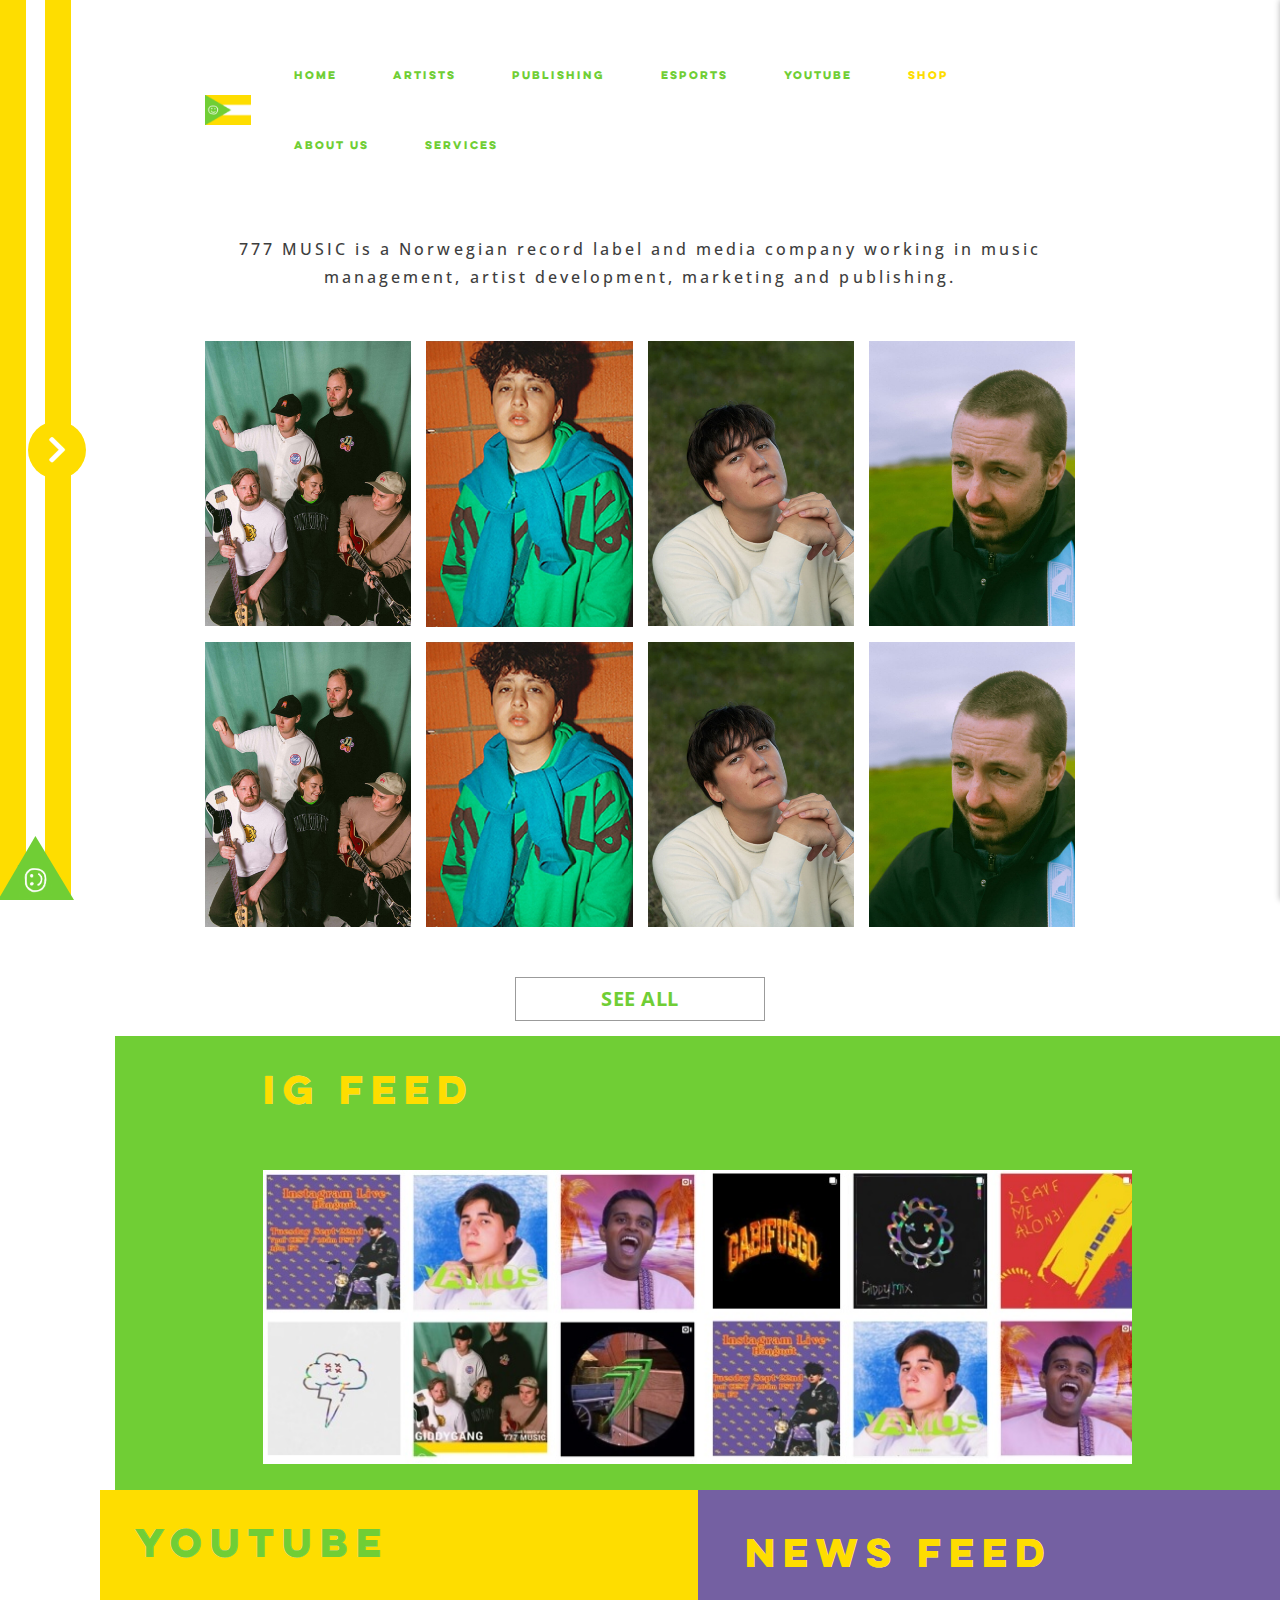
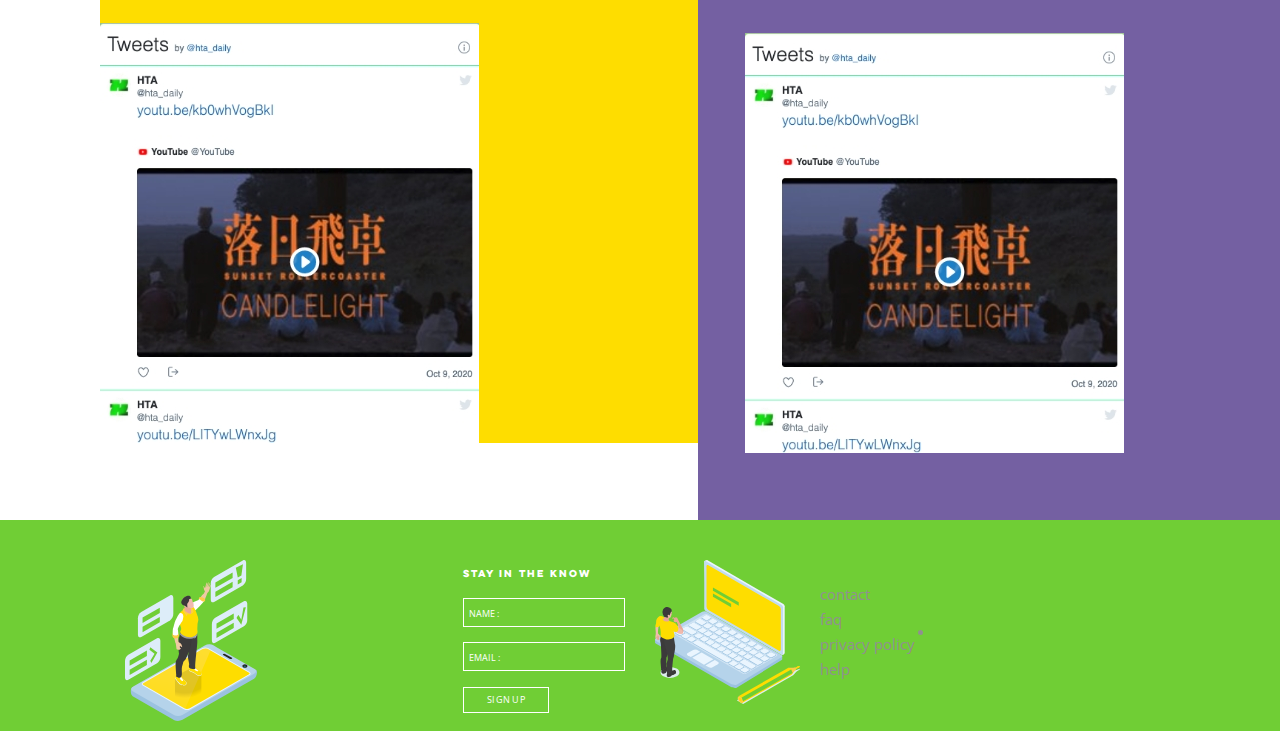
<file: html/shop.html>
<!DOCTYPE html>
<html lang="en">
    <head>
    <meta charset="utf-8">
    <meta http-equiv="X-UA-Compatible" content="IE=edge">
    <meta name="viewport" content="width=device-width, initial-scale=1">
    <title>Shop</title>
    <link rel="stylesheet" href="../assets/css/bootstrap.min.css">
    <!-- <link rel="stylesheet" href="../assets/css/font-awesome.min.css"> -->
    <link rel="stylesheet" href="../assets/css/all.css">
    <link rel="stylesheet" href="../assets/css/animate.min.css">
    <link rel="stylesheet" href="../assets/css/slick.min.css">
    <link rel="stylesheet" href="../assets/css/main-style.css">

    
    <!-- HTML5 shim and Respond.js for IE8 support of HTML5 elements and media queries -->
    <!-- WARNING: Respond.js doesn't work if you view the page via file:// -->
    <!--[if lt IE 9]>
    <script src="https://oss.maxcdn.com/html5shiv/3.7.3/html5shiv.min.js"></script>
    <script src="https://oss.maxcdn.com/respond/1.4.2/respond.min.js"></script>
    <![endif]-->
    </head>
    <body>

    <div class="main-content-wrapper">
        <div class="container-fluid">
            <div class="left-side-menu">
                <ul class="nav navbar-nav">
                    <li><a href="index.html">Home</a></li>
                    <li><a href="artists.html">ARTISTS</a></li>
                    <li><a href="publishing.html">PUBLISHING</a></li>
                    <li><a href="esports.html">ESPORTS</a></li>
                    <li><a href="youtube.html">YOUTUBE</a></li>
                    <li class="active"><a href="shop.html">SHOP</a></li>
                    <li><a href="about.html">About Us</a></li>
                    <li><a href="services.html">Services</a></li>
                </ul>

                <div class="toggle-menu-bar">
                    <span class="fas fa-chevron-right"></span>
                </div>
            </div>


            <div class="row">
                <div class="col-md-12">
                    <div class="right-side-content">

                        <header class="header">
                            <nav class="navbar">
                                <div class="container">
                                    <div class="navbar-wrapper">
                                        <div class="navbar-header">
                    
                                            <div class="navbar-brand">
                                                <a href="index.html"><img src="../assets/images/logo.png" class="img-responsive" alt="Logo Image"></a>
                                            </div><!-- / Logo  -->
                    
                                            <a href="#sidr" class="openMenu navbar-toggle collapsed">
                                                <span class="fas fa-bars"></span>
                                            </a>
                    
                                        </div>
                                                               
                                        <div id="sidr" class="collapse navbar-collapse">
                                            <span class="fas fa-long-arrow-alt-right closeMenu hidden"></span>
                                            <ul class="nav navbar-nav">
                                                <li><a href="index.html">Home</a></li>
                                                <li><a href="artists.html">ARTISTS</a></li>
                                                <li><a href="publishing.html">PUBLISHING</a></li>
                                                <li><a href="esports.html">ESPORTS</a></li>
                                                <li><a href="youtube.html">YOUTUBE</a></li>
                                                <li class="active"><a href="shop.html">SHOP</a></li>
                                                <li><a href="about.html">About Us</a></li>
                                                <li><a href="services.html">Services</a></li>
                                            </ul>
                                        </div>
                                    </div>
                                </div>
                            </nav><!-- / navigation  -->
                        </header><!-- / Header Area  -->

                        <div class="container">
                            <div class="artist-wrapper">

                                <h3>777 MUSIC is a Norwegian record label and media company working in music management, artist development, marketing and publishing.</h3>

                                <div class="artist-items-wrapper">
                                    <div class="artist-item">
                                        <div href="#" class="media">
                                            <img src="../assets/images/artists-1.jpg" alt="">
                                            <a class="title" href="#">Title will go here</a>
                                        </div>
                                    </div>

                                    <div class="artist-item">
                                        <div href="#" class="media">
                                            <img src="../assets/images/artists-2.jpg" alt="">
                                            <a class="title" href="#">Title will go here</a>
                                        </div>
                                    </div>

                                    <div class="artist-item">
                                        <div href="#" class="media">
                                            <img src="../assets/images/artists-3.jpg" alt="">
                                            <a class="title" href="#">Title will go here</a>
                                        </div>
                                    </div>

                                    <div class="artist-item">
                                        <div href="#" class="media">
                                            <img src="../assets/images/artists-4.jpg" alt="">
                                            <a class="title" href="#">Title will go here</a>
                                        </div>
                                    </div>

                                    <div class="artist-item">
                                        <div href="#" class="media">
                                            <img src="../assets/images/artists-1.jpg" alt="">
                                            <a class="title" href="#">Title will go here</a>
                                        </div>
                                    </div>

                                    <div class="artist-item">
                                        <div href="#" class="media">
                                            <img src="../assets/images/artists-2.jpg" alt="">
                                            <a class="title" href="#">Title will go here</a>
                                        </div>
                                    </div>

                                    <div class="artist-item">
                                        <div href="#" class="media">
                                            <img src="../assets/images/artists-3.jpg" alt="">
                                            <a class="title" href="#">Title will go here</a>
                                        </div>
                                    </div>

                                    <div class="artist-item">
                                        <div href="#" class="media">
                                            <img src="../assets/images/artists-4.jpg" alt="">
                                            <a class="title" href="#">Title will go here</a>
                                        </div>
                                    </div>
                                </div>

                                <div class="text-center">
                                    <a href="#" class="btn">SEE ALL</a>
                                </div>
                            </div>
                        </div>
                    </div> 


                </div>
            </div>
            <!-- <div class="row">
                <div class="col-md-12">
                    <div class="youtube-news">
                        <div class="right-side-content">
                           <div class="container">
                                <div class="row">
                                    <div class="col-md-6">
                                        <div class="youtube-side">
                                            <div class="youtube-title">
                                                <h2 class="section-title"data-title="youtube">youtube</h2>
                                            </div>
                                            <div class="youtube-video">
                                                <img src="../assets/images/Capture d’écran 2020-10-15 à 10.41.51.jpg" alt="ig-images">
                                            </div>
                                        </div>
                                    </div>
                                    <div class="col-md-6">
                                        <div class="news-side">
                                            <div class="news-title">
                                                <h2 class="section-title"data-title="news feed">news feed</h2>
                                            </div>
                                            <div class="news-video">
                                                <img src="../assets/images/Capture d’écran 2020-10-15 à 10.41.51.jpg" alt="ig-images">
                                            </div>
                                        </div>
                                    </div>
                                </div>
                           </div>
                        </div>
                    </div>
                </div>
            </div> -->
            <!-- row -->
        </div>
    </div>
    <!-- main-content-wrapper -->

    <!-- ig-feed -->
    
    <div class="ig-feed">
        <div class="container">
            <div class="row">
                <div class="col-md-12">
                    <div class="ig-feed-title">
                        <h2 class="section-title"data-title="Ig feed">Ig feed</h2>
                    </div>
                    <div class="ig-images">
                        <img src="../assets/images/Scroll Group 4.jpg" alt="ig-images">
                    </div>
                </div>
            </div>
        </div>
    </div>

    <!-- youtube & newa -->

    <div class="youtube-news">
        <div class="row">
            <div class="col-md-6 padding-0">
                <div class="youtube-side">
                    <div class="youtube-title">
                        <h2 class="section-title"data-title="youtube">youtube</h2>
                    </div>
                    <div class="youtube-video">
                        <img src="../assets/images/Capture d’écran 2020-10-15 à 10.41.51.jpg" alt="ig-images">
                    </div>
                </div>
            </div>
            <div class="col-md-6 padding-0">
                <div class="news-side">
                    <div class="news-title">
                        <h2 class="section-title"data-title="news feed">news feed</h2>
                    </div>
                    <div class="news-video">
                        <img src="../assets/images/Capture d’écran 2020-10-15 à 10.41.51.jpg" alt="ig-images">
                    </div>
                </div>
            </div>
        </div>
    </div>

    <footer class="footer">
        <div class="container">
            <div class="row">
                <div class="col-md-6">
                    <div class="contact-form-wrapper">
                        <img src="../assets/images/footer-graphic-1.svg" alt="">

                        <div class="contact-form">
                            <h2>stay in the know</h2>
                            <form action="">
                                <div class="form-group">
                                    <label for="uname">name :</label>
                                    <input type="text" id="uname" name="uname" required>
                                </div>
                                <div class="form-group">
                                   <label for="email">Email :</label>
                                   <input type="email" id="email" name="email">
                                </div>
                                <button type="submit" class="btn btn-default">sign up</button>
                            </form>
                        </div>
                    </div>
                </div> <!-- col-md-6 -->
                <div class="col-md-6">
                    <div class="contact-form-wrapper">
                        <img src="../assets/images/footer-graphic-2.svg" alt="">
                        <div class="footer-menu">
                            <ul>
                                <li>contact</li>
                                <li>faq</li>
                                <li>privacy policy
                                </li>
                                <li>help</li>
                            </ul>
                        </div><!-- footer-menu -->
                        <div class="social-icon">
                            <ul>
                               <li><a href="#"></a></li>
                            </ul>
                        </div>
                      
                    </div>
                </div><!-- col-md-6 -->
            </div>
        </div>
    </footer>



    <script src="../assets/js/jquery.min.js"></script>
    <script src="../assets/js/bootstrap.min.js"></script>
    <script src="../assets/js/wow.min.js"></script>
    <script src="../assets/js/sidr.min.js"></script>
    <script src="../assets/js/slick.min.js"></script>
    <script src="../assets/js/scripts.js"></script>
    <script>
        wow = new WOW(
          {
            animateClass: 'animated',
            offset:       100,
            callback:     function(box) {
              console.log("WOW: animating <" + box.tagName.toLowerCase() + ">")
            }
          }
        );
        wow.init()
    </script>
    </body>
</html>
</file>
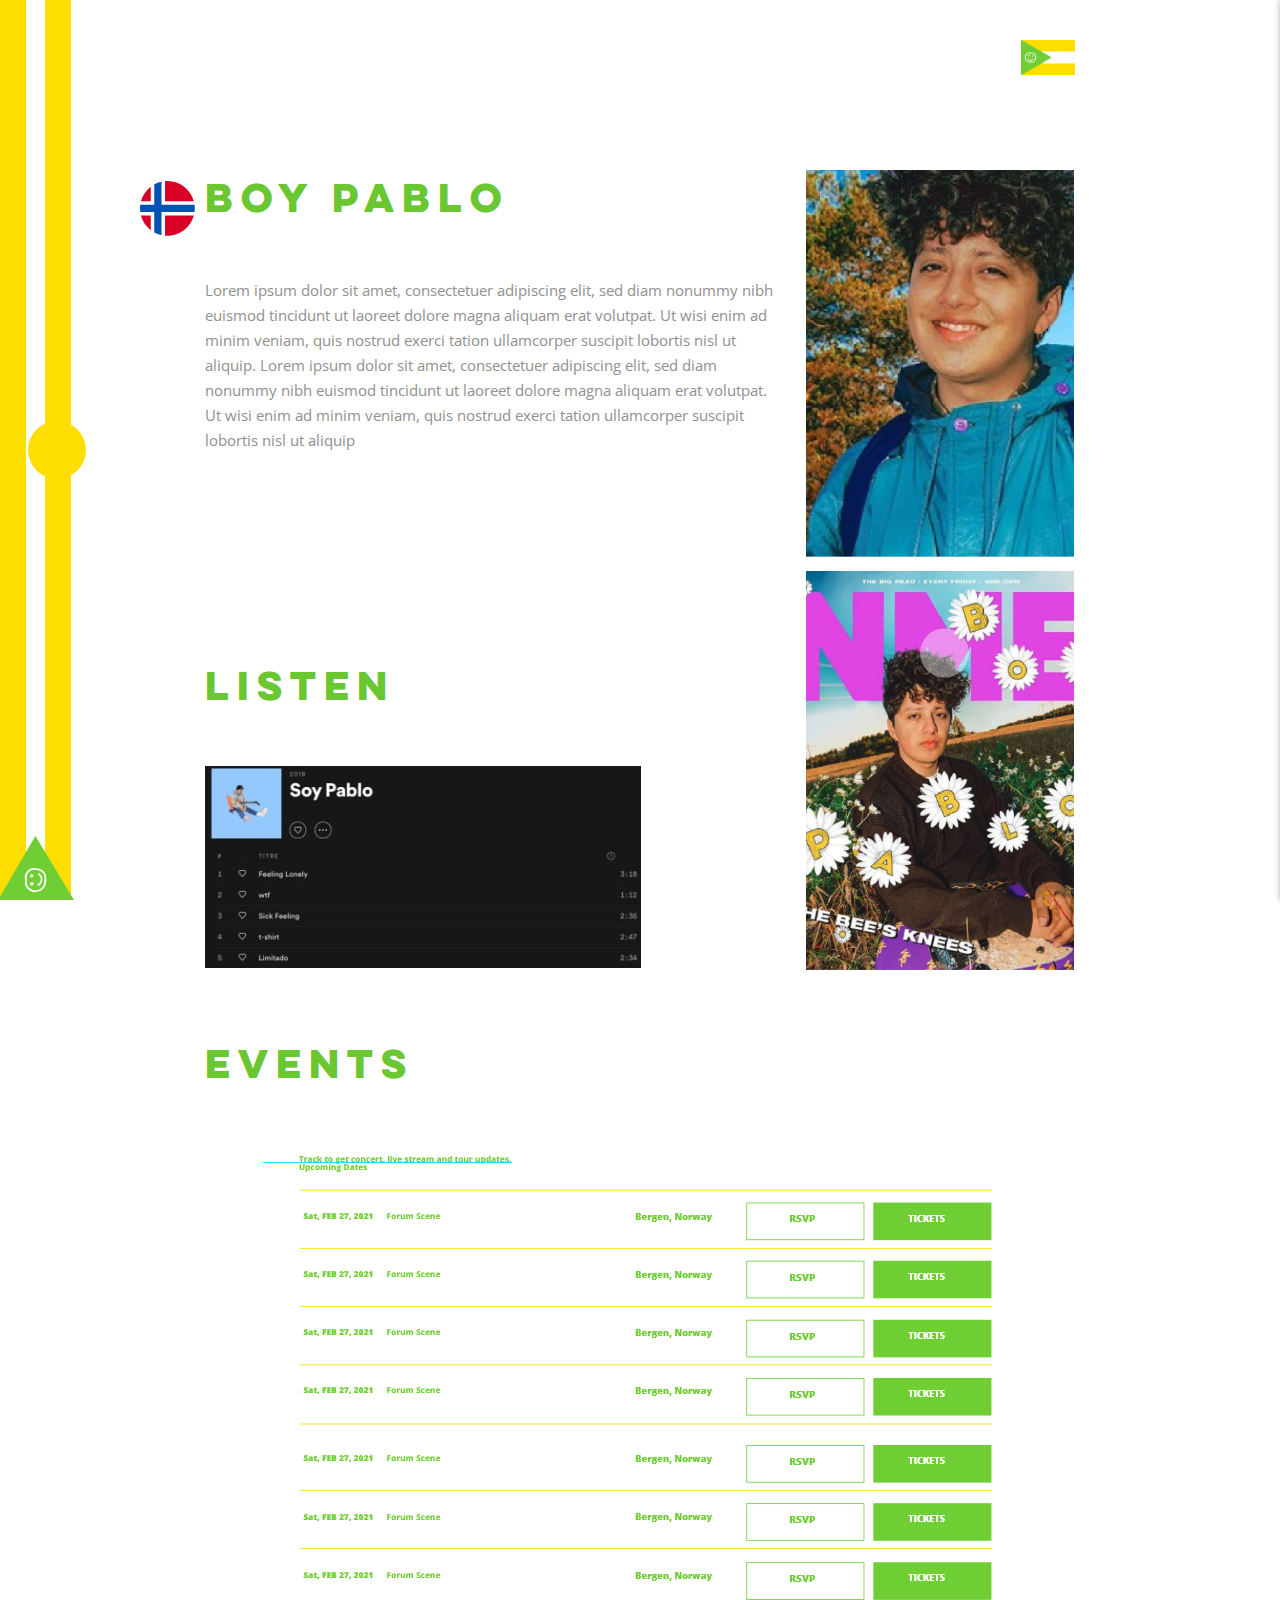
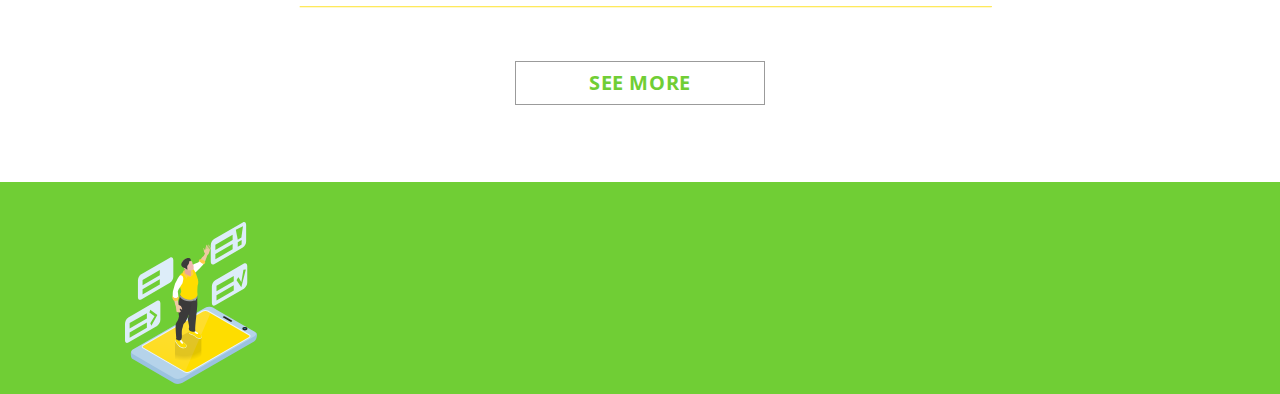
<file: html/single-artist.html>
<!DOCTYPE html>
<html lang="en">
    <head>
    <meta charset="utf-8">
    <meta http-equiv="X-UA-Compatible" content="IE=edge">
    <meta name="viewport" content="width=device-width, initial-scale=1">
    <title>Artiste</title>
    <link rel="stylesheet" href="../assets/css/bootstrap.min.css">
    <link rel="stylesheet" href="../assets/css/font-awesome.min.css">
    <!-- <link rel="stylesheet" href="../assets/css/all.css"> -->
    <link rel="stylesheet" href="../assets/css/animate.min.css">
    <link rel="stylesheet" href="../assets/css/slick.min.css">
    <link rel="stylesheet" href="../assets/css/main-style.css">
   

    
    <!-- HTML5 shim and Respond.js for IE8 support of HTML5 elements and media queries -->
    <!-- WARNING: Respond.js doesn't work if you view the page via file:// -->
    <!--[if lt IE 9]>
    <script src="https://oss.maxcdn.com/html5shiv/3.7.3/html5shiv.min.js"></script>
    <script src="https://oss.maxcdn.com/respond/1.4.2/respond.min.js"></script>
    <![endif]-->
    </head>
    <body>

    <div class="main-content-wrapper">
        <div class="container-fluid">
            <div class="left-side-menu">
                <ul class="nav navbar-nav">
                    <li class="active"><a href="artists.html">ARTISTS</a></li>
                    <li><a href="publishing.html">PUBLISHING</a></li>
                    <li><a href="esports.html">ESPORTS</a></li>
                    <li><a href="youtube.html">YOUTUBE</a></li>
                    <li><a href="shop.html">SHOP</a></li>
                    <li><a href="about.html">About Us</a></li>
                </ul>

                <div class="toggle-menu-bar">
                    <span class="fas fa-chevron-right"></span>
                </div>
            </div>


            <div class="row">
                <div class="col-md-12">
                    <div class="right-side-content">

                        <header class="header padding-95">
                            <nav class="navbar">
                                <div class="container">
                                    <div class="navbar-wrapper" style="float:right">
                                        <div class="navbar-header">
                    
                                            <div class="navbar-brand">
                                                <a href="index.html"><img src="../assets/images/logo.png" class="img-responsive" alt="Logo Image"></a>
                                            </div><!-- / Logo  -->
                    
                                        </div>
                                    </div>
                                </div>
                            </nav><!-- / navigation  -->
                        </header><!-- / Header Area  -->

                        <div class="container">
                                <div class="row">
                                    <div class="col-md-8 col-sm-6">
                                        <div class="artiste-content">
                                            <div class="artste-title">
                                                <div class="artiste-flag">
                                                    <img src="../assets/images/Group 12.png" alt="ig-images">
                                                </div>
                                                <h2 class="section-title"data-title="Boy Pablo">Boy Pablo</h2>
                                            </div>
                                            <p>Lorem ipsum dolor sit amet, consectetuer adipiscing elit,
                                                sed diam nonummy nibh euismod tincidunt ut laoreet dolore 
                                                magna aliquam erat volutpat. Ut wisi enim ad minim veniam,
                                                 quis nostrud exerci tation ullamcorper suscipit lobortis 
                                                 nisl ut aliquip. Lorem ipsum dolor sit amet, consectetuer 
                                                 adipiscing elit, sed diam nonummy nibh euismod tincidunt 
                                                 ut laoreet dolore magna aliquam erat volutpat. Ut wisi enim 
                                                 ad minim veniam, quis nostrud exerci tation ullamcorper 
                                                 suscipit lobortis nisl ut aliquip </p>

                                                 <div class="social-icon">
                                                     <a href=""><span class="fab fa-instagram"></span></a>
                                                     <a href=""><span class="fab fa-facebook"></span></a>
                                                     <a href=""><span class="fab fa-instagram"></span></a>
                                                     <a href=""><span class="fab fa-instagram"></span></a>
                                                     <a href=""><span class="fab fa-instagram"></span></a>
                                                 </div>
                                        </div>
                                        <div class="listen">
                                            <div class="listen-title artste-title">
                                                <h2 class="section-title"data-title="listen">listen</h2>    
                                            </div>
                                            <div class="listen-ply">
                                                <img src="../assets/images/listen-play.jpg" alt="ig-images">
                                            </div>
                                        </div> <!-- listen -->
                                    </div>
                                    <div class="col-md-4 col-sm-6">
                                        <div class="vertical-slider">
                                            <div class="vertical-slider-item">
                                                <img src="../assets/images/slider-1.jpg" alt="ig-images">
                                            </div><!-- vertical-slider-item -->
                                            <div class="vertical-slider-item">
                                                <img src="../assets/images/slider-2.jpg" alt="ig-images">
                                            </div><!-- vertical-slider-item -->
                                            <div class=vertical-slider-item">
                                                <img src="../assets/images/slider-1.jpg" alt="ig-images">
                                            </div><!-- vertical-slider-item -->
                                        </div><!-- vertical-slider -->
                                    </div>
                                </div>
                        </div><!-- container -->
                        <div class="container">
                            <div class="row">
                                <div class="col-md-12">
                                    <div class="events-title artste-title">
                                        <h2 class="section-title"data-title="events">events</h2>    
                                    </div>
                                    <div class="events">
                                        <img src="../assets/images/events.jpg" alt="ig-images">
                                    </div>
                                    <div class="event-btn text-center">
                                        <a href="#" class="btn">See more</a>
                                    </div>

                                </div>
                            </div>
                        </div><!-- container -->
                    </div> <!-- right-side-content -->
                </div>
            </div>
        </div>
    </div>
    <!-- main-content-wrapper -->
      <!-- ig-feed -->
    

    <footer class="footer">
        <div class="container">
            <div class="row">
                <div class="col-md-6">
                    <div class="contact-form-wrapper">
                        <img src="../assets/images/footer-graphic-1.svg" alt="">

                        <div class="contact-form">
                            <form action="">
                                
                            </form>
                        </div>
                    </div>
                </div>
            </div>
        </div>
    </footer>



    <script src="../assets/js/jquery.min.js"></script>
    <script src="../assets/js/bootstrap.min.js"></script>
    <script src="../assets/js/wow.min.js"></script>
    <script src="../assets/js/sidr.min.js"></script>
    <script src="../assets/js/slick.min.js"></script>
    <script src="../assets/js/scripts.js"></script>
    <script>
        wow = new WOW(
          {
            animateClass: 'animated',
            offset:       100,
            callback:     function(box) {
              console.log("WOW: animating <" + box.tagName.toLowerCase() + ">")
            }
          }
        );
        wow.init()
    </script>
    </body>
</html>
</file>
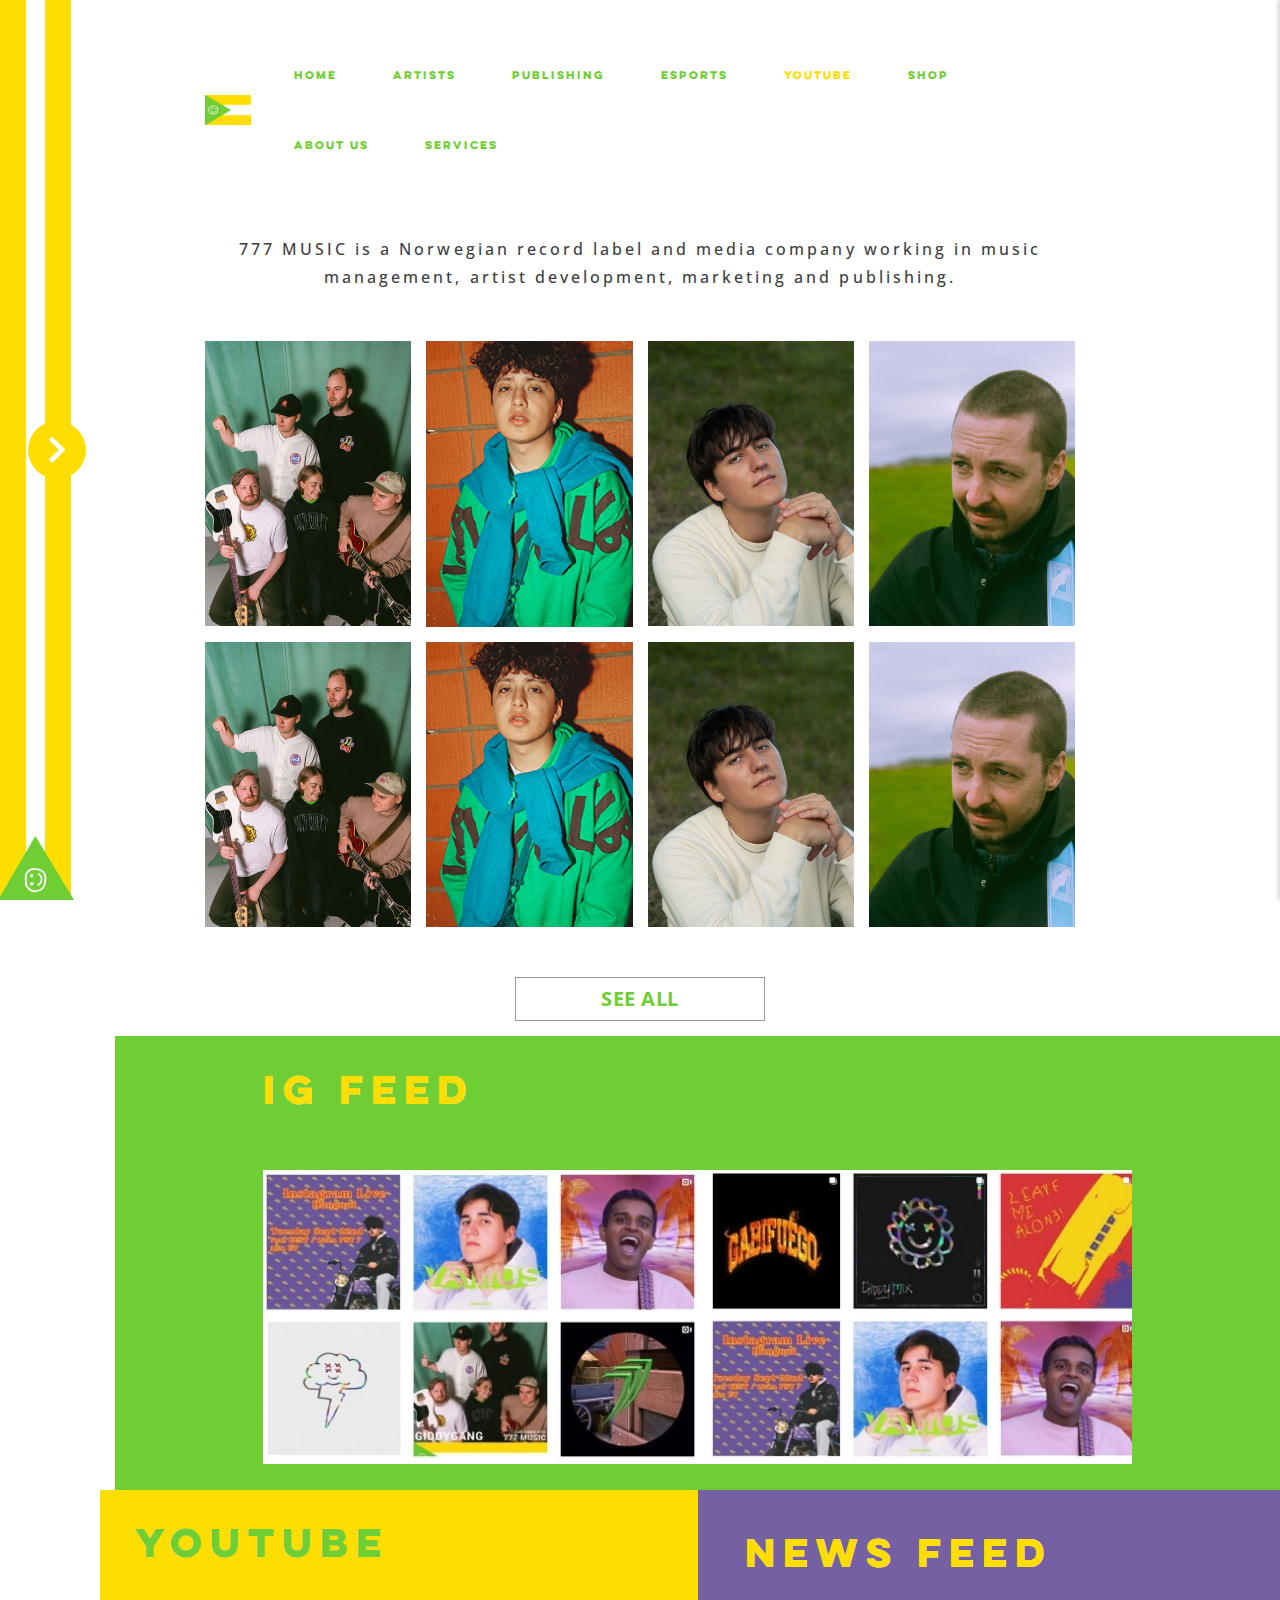
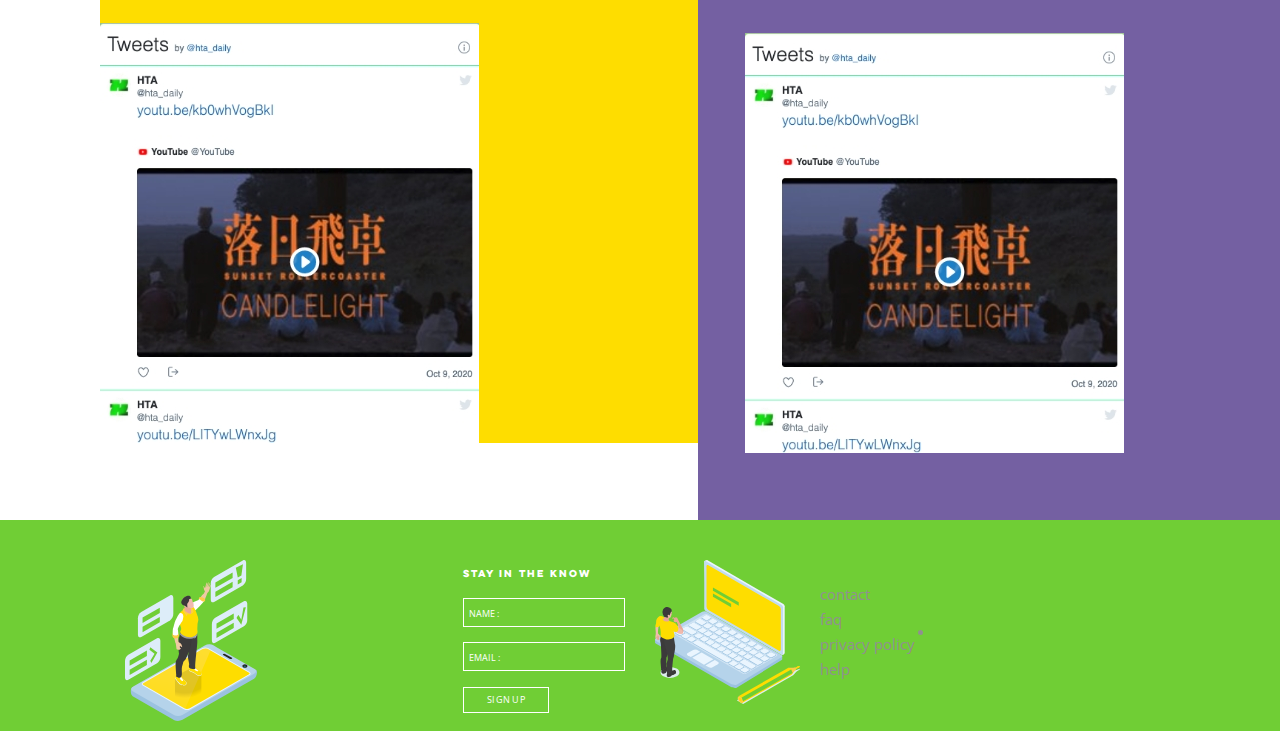
<file: html/youtube.html>
<!DOCTYPE html>
<html lang="en">
    <head>
    <meta charset="utf-8">
    <meta http-equiv="X-UA-Compatible" content="IE=edge">
    <meta name="viewport" content="width=device-width, initial-scale=1">
    <title>Youtube</title>
    <link rel="stylesheet" href="../assets/css/bootstrap.min.css">
    <!-- <link rel="stylesheet" href="../assets/css/font-awesome.min.css"> -->
    <link rel="stylesheet" href="../assets/css/all.css">
    <link rel="stylesheet" href="../assets/css/animate.min.css">
    <link rel="stylesheet" href="../assets/css/slick.min.css">
    <link rel="stylesheet" href="../assets/css/main-style.css">

    
    <!-- HTML5 shim and Respond.js for IE8 support of HTML5 elements and media queries -->
    <!-- WARNING: Respond.js doesn't work if you view the page via file:// -->
    <!--[if lt IE 9]>
    <script src="https://oss.maxcdn.com/html5shiv/3.7.3/html5shiv.min.js"></script>
    <script src="https://oss.maxcdn.com/respond/1.4.2/respond.min.js"></script>
    <![endif]-->
    </head>
    <body>

    <div class="main-content-wrapper">
        <div class="container-fluid">
            <div class="left-side-menu">
                <ul class="nav navbar-nav">
                    <li><a href="index.html">Home</a></li>
                    <li><a href="artists.html">ARTISTS</a></li>
                    <li><a href="publishing.html">PUBLISHING</a></li>
                    <li><a href="esports.html">ESPORTS</a></li>
                    <li class="active"><a href="youtube.html">YOUTUBE</a></li>
                    <li><a href="shop.html">SHOP</a></li>
                    <li><a href="about.html">About Us</a></li>
                    <li><a href="services.html">Services</a></li>
                   
                </ul>

                <div class="toggle-menu-bar">
                    <span class="fas fa-chevron-right"></span>
                </div>
            </div>


            <div class="row">
                <div class="col-md-12">
                    <div class="right-side-content">

                        <header class="header">
                            <nav class="navbar">
                                <div class="container">
                                    <div class="navbar-wrapper">
                                        <div class="navbar-header">
                    
                                            <div class="navbar-brand">
                                                <a href="index.html"><img src="../assets/images/logo.png" class="img-responsive" alt="Logo Image"></a>
                                            </div><!-- / Logo  -->
                    
                                            <a href="#sidr" class="openMenu navbar-toggle collapsed">
                                                <span class="fas fa-bars"></span>
                                            </a>
                    
                                        </div>
                                                               
                                        <div id="sidr" class="collapse navbar-collapse">
                                            <span class="fas fa-long-arrow-alt-right closeMenu hidden"></span>
                                            <ul class="nav navbar-nav">
                                                <li><a href="index.html">Home</a></li>
                                                <li><a href="artists.html">ARTISTS</a></li>
                                                <li><a href="publishing.html">PUBLISHING</a></li>
                                                <li><a href="esports.html">ESPORTS</a></li>
                                                <li class="active"><a href="youtube.html">YOUTUBE</a></li>
                                                <li><a href="shop.html">SHOP</a></li>
                                                <li><a href="about.html">About Us</a></li>
                                                <li><a href="services.html">Services</a></li>
                                            </ul>
                                        </div>
                                    </div>
                                </div>
                            </nav><!-- / navigation  -->
                        </header><!-- / Header Area  -->

                        <div class="container">
                            <div class="artist-wrapper">

                                <h3>777 MUSIC is a Norwegian record label and media company working in music management, artist development, marketing and publishing.</h3>

                                <div class="artist-items-wrapper">
                                    <div class="artist-item">
                                        <div href="#" class="media">
                                            <img src="../assets/images/artists-1.jpg" alt="">
                                            <a class="title" href="#">Title will go here</a>
                                        </div>
                                    </div>

                                    <div class="artist-item">
                                        <div href="#" class="media">
                                            <img src="../assets/images/artists-2.jpg" alt="">
                                            <a class="title" href="#">Title will go here</a>
                                        </div>
                                    </div>

                                    <div class="artist-item">
                                        <div href="#" class="media">
                                            <img src="../assets/images/artists-3.jpg" alt="">
                                            <a class="title" href="#">Title will go here</a>
                                        </div>
                                    </div>

                                    <div class="artist-item">
                                        <div href="#" class="media">
                                            <img src="../assets/images/artists-4.jpg" alt="">
                                            <a class="title" href="#">Title will go here</a>
                                        </div>
                                    </div>

                                    <div class="artist-item">
                                        <div href="#" class="media">
                                            <img src="../assets/images/artists-1.jpg" alt="">
                                            <a class="title" href="#">Title will go here</a>
                                        </div>
                                    </div>

                                    <div class="artist-item">
                                        <div href="#" class="media">
                                            <img src="../assets/images/artists-2.jpg" alt="">
                                            <a class="title" href="#">Title will go here</a>
                                        </div>
                                    </div>

                                    <div class="artist-item">
                                        <div href="#" class="media">
                                            <img src="../assets/images/artists-3.jpg" alt="">
                                            <a class="title" href="#">Title will go here</a>
                                        </div>
                                    </div>

                                    <div class="artist-item">
                                        <div href="#" class="media">
                                            <img src="../assets/images/artists-4.jpg" alt="">
                                            <a class="title" href="#">Title will go here</a>
                                        </div>
                                    </div>
                                </div>

                                <div class="text-center">
                                    <a href="#" class="btn">SEE ALL</a>
                                </div>
                            </div>
                        </div>
                    </div> 


                </div>
            </div>
            <!-- <div class="row">
                <div class="col-md-12">
                    <div class="youtube-news">
                        <div class="right-side-content">
                           <div class="container">
                                <div class="row">
                                    <div class="col-md-6">
                                        <div class="youtube-side">
                                            <div class="youtube-title">
                                                <h2 class="section-title"data-title="youtube">youtube</h2>
                                            </div>
                                            <div class="youtube-video">
                                                <img src="../assets/images/Capture d’écran 2020-10-15 à 10.41.51.jpg" alt="ig-images">
                                            </div>
                                        </div>
                                    </div>
                                    <div class="col-md-6">
                                        <div class="news-side">
                                            <div class="news-title">
                                                <h2 class="section-title"data-title="news feed">news feed</h2>
                                            </div>
                                            <div class="news-video">
                                                <img src="../assets/images/Capture d’écran 2020-10-15 à 10.41.51.jpg" alt="ig-images">
                                            </div>
                                        </div>
                                    </div>
                                </div>
                           </div>
                        </div>
                    </div>
                </div>
            </div> -->
            <!-- row -->
        </div>
    </div>
    <!-- main-content-wrapper -->

    <!-- ig-feed -->
    
    <div class="ig-feed">
        <div class="container">
            <div class="row">
                <div class="col-md-12">
                    <div class="ig-feed-title">
                        <h2 class="section-title"data-title="Ig feed">Ig feed</h2>
                    </div>
                    <div class="ig-images">
                        <img src="../assets/images/Scroll Group 4.jpg" alt="ig-images">
                    </div>
                </div>
            </div>
        </div>
    </div>

    <!-- youtube & newa -->

    <div class="youtube-news">
        <div class="row">
            <div class="col-md-6 padding-0">
                <div class="youtube-side">
                    <div class="youtube-title">
                        <h2 class="section-title"data-title="youtube">youtube</h2>
                    </div>
                    <div class="youtube-video">
                        <img src="../assets/images/Capture d’écran 2020-10-15 à 10.41.51.jpg" alt="ig-images">
                    </div>
                </div>
            </div>
            <div class="col-md-6 padding-0">
                <div class="news-side">
                    <div class="news-title">
                        <h2 class="section-title"data-title="news feed">news feed</h2>
                    </div>
                    <div class="news-video">
                        <img src="../assets/images/Capture d’écran 2020-10-15 à 10.41.51.jpg" alt="ig-images">
                    </div>
                </div>
            </div>
        </div>
    </div>

    <footer class="footer">
        <div class="container">
            <div class="row">
                <div class="col-md-6">
                    <div class="contact-form-wrapper">
                        <img src="../assets/images/footer-graphic-1.svg" alt="">

                        <div class="contact-form">
                            <h2>stay in the know</h2>
                            <form action="">
                                <div class="form-group">
                                    <label for="uname">name :</label>
                                    <input type="text" id="uname" name="uname" required>
                                </div>
                                <div class="form-group">
                                   <label for="email">Email :</label>
                                   <input type="email" id="email" name="email">
                                </div>
                                <button type="submit" class="btn btn-default">sign up</button>
                            </form>
                        </div>
                    </div>
                </div> <!-- col-md-6 -->
                <div class="col-md-6">
                    <div class="contact-form-wrapper">
                        <img src="../assets/images/footer-graphic-2.svg" alt="">
                        <div class="footer-menu">
                            <ul>
                                <li>contact</li>
                                <li>faq</li>
                                <li>privacy policy
                                </li>
                                <li>help</li>
                            </ul>
                        </div><!-- footer-menu -->
                        <div class="social-icon">
                            <ul>
                               <li><a href="#"></a></li>
                            </ul>
                        </div>
                      
                    </div>
                </div><!-- col-md-6 -->
            </div>
        </div>
    </footer>



    <script src="../assets/js/jquery.min.js"></script>
    <script src="../assets/js/bootstrap.min.js"></script>
    <script src="../assets/js/wow.min.js"></script>
    <script src="../assets/js/sidr.min.js"></script>
    <script src="../assets/js/slick.min.js"></script>
    <script src="../assets/js/scripts.js"></script>
    <script>
        wow = new WOW(
          {
            animateClass: 'animated',
            offset:       100,
            callback:     function(box) {
              console.log("WOW: animating <" + box.tagName.toLowerCase() + ">")
            }
          }
        );
        wow.init()
    </script>
    </body>
</html>
</file>
<file: assets/css/main-style.css>
@charset "UTF-8";@import url("//fonts.googleapis.com/css2?family=Open+Sans:ital,wght@0,400;0,800;1,400;1,600&display=swap");@font-face{font-family:"LuloCleanW01-OneBold";src:url("../fonts/LuloCleanW01-OneBold.eot");src:url("../fonts/LuloCleanW01-OneBold.eot?#iefix") format("embedded-opentype"),url("../fonts/LuloCleanW01-OneBold.woff2") format("woff2"),url("../fonts/LuloCleanW01-OneBold.woff") format("woff"),url("../fonts/LuloCleanW01-OneBold.ttf") format("truetype");font-weight:bold;font-style:normal;font-display:swap}.alignleft{display:inline;float:left;margin-right:1.5em}.alignright{display:inline;float:right;margin-left:1.5em}.aligncenter{clear:both;display:block;margin-left:auto;margin-right:auto}.basic_container{padding:40px 0 48px 0}.basic_container .btn{display:flex;justify-content:center;align-content:center;flex-direction:column;text-align:center;text-decoration:none!important}.basic{max-width:1008px;margin:0 auto;padding:35px 0}.basic h2{margin-bottom:35px}.basic ul{margin-left:30px;list-style-type:disc}.basic ul li{margin-bottom:15px}.basic p:last-child{margin-bottom:25px}.basic_left img{max-width:100%;display:block;float:left}.basic_left p{display:block;padding:0}.middle_box{padding:0 15px}.basic_middle img{max-width:100%;display:block;float:none;margin:0 auto 50px auto;max-width:1008px;max-width:100%}.basic_middle h2{text-align:center}.basic_middle p{margin-bottom:0!important;margin:10px 0;columns:2;column-gap:50px}.basic_middle .btn{float:none;margin:25px auto 0 auto}.basic_single .btn{float:none;margin:25px auto 0 auto}.basic_right img{max-width:100%;display:block;float:right;margin:0 auto}.basic_right p{display:block;padding:0}.gcbase-home{width:100%;background:#008cc6;background:linear-gradient(45deg,#008cc6 0%,#8ec652 100%);filter:progid:DXImageTransform.Microsoft.gradient(startColorstr="#008cc6",endColorstr="#8ec652",GradientType=1)}*{box-sizing:border-box;margin:0;padding:0}a,article,aside,audio,body,caption,div,figure,footer,h1,h2,h3,h4,h5,h6,header,hgroup,html,img,label,legend,li,mark,nav,ol,option,p,section,span,table,td,th,time,tr,ul,video{margin:0;padding:0;border:0;outline:0}html{margin:0;padding:0;height:100%;font-size:100%;scroll-behavior:smooth}body{margin:0;height:100%;color:#909090;font-weight:400;font-family:"Open Sans",sans-serif;font-size:0.9375em;letter-spacing:0em;line-height:1.6666666667}h1,h2,h3,h4,h5,h6{margin:0;color:#3a3330;font-family:"Open Sans",sans-serif}h1{font-size:3.125em;letter-spacing:0.05em;line-height:1.12;font-weight:400}h2{font-size:2.25em;letter-spacing:0em;line-height:1.1666666667}h3{font-size:2.125em;letter-spacing:0em;line-height:1.1176470588}h4{font-size:1.5em;letter-spacing:0em;line-height:1.5}h5{font-size:1.25em;letter-spacing:0.05em;line-height:1.3}h6{font-size:1em;letter-spacing:0em;line-height:1.375}p{margin:0 0 20px}a{text-decoration:none;font-size:14px;font-family:"Open Sans",sans-serif}a:focus,a:hover{text-decoration:none;outline:0;outline-offset:0}ul{margin:0;padding:0;padding-left:20px}ul.list-unstyle{padding-left:0;list-style:none}input[type=email],input[type=number],input[type=search],input[type=tel],input[type=text],textarea{width:100%;padding:14px 15px!important;color:black;font-size:12px;box-shadow:none;font-family:"Open Sans",sans-serif;font-weight:400px;border:1px solid #686461;background-color:transparent}input[type=email]:focus,input[type=number]:focus,input[type=search]:focus,input[type=tel]:focus,input[type=text]:focus,textarea:focus{box-shadow:none}input[type=email]::-webkit-input-placeholder,input[type=number]::-webkit-input-placeholder,input[type=search]::-webkit-input-placeholder,input[type=tel]::-webkit-input-placeholder,input[type=text]::-webkit-input-placeholder,textarea::-webkit-input-placeholder{color:black}input[type=email]::-moz-placeholder,input[type=number]::-moz-placeholder,input[type=search]::-moz-placeholder,input[type=tel]::-moz-placeholder,input[type=text]::-moz-placeholder,textarea::-moz-placeholder{color:black}input[type=email]:-ms-input-placeholder,input[type=number]:-ms-input-placeholder,input[type=search]:-ms-input-placeholder,input[type=tel]:-ms-input-placeholder,input[type=text]:-ms-input-placeholder,textarea:-ms-input-placeholder{color:black}input[type=email]:-moz-placeholder,input[type=number]:-moz-placeholder,input[type=search]:-moz-placeholder,input[type=tel]:-moz-placeholder,input[type=text]:-moz-placeholder,textarea:-moz-placeholder{color:black}input[type=email]:focus,input[type=email]:hover,input[type=number]:focus,input[type=number]:hover,input[type=search]:focus,input[type=search]:hover,input[type=tel]:focus,input[type=tel]:hover,input[type=text]:focus,input[type=text]:hover,textarea:focus,textarea:hover{outline:0}input[type=number]{padding:5px 10px!important}.default-editor a,.default-editor strong{color:#70CE35}.container{max-width:900px;margin:0 auto;width:100%}.justify-content-center{display:flex;align-items:center;justify-content:center}.embed-responsive{overflow:inherit}img{max-width:100%;height:auto}select{padding:10px;font-size:0.85rem!important}select option{font-size:0.85rem!important}select:focus{outline:none;outline-offset:0}body.loading_finish{height:100vh;width:100vw;overflow:hidden;position:relative}body.loading_finish #loader{position:fixed;height:100%;width:100%;top:0;z-index:999999}body{overflow-x:hidden}body #loader .overlay{position:fixed;background-color:#fff;height:100%;width:100%;z-index:999999999;right:-100%;transition:all 1.5s 0.1s}body #loader .arrow{width:0;height:0;border-top:50vh solid transparent;border-bottom:50vh solid transparent;border-left:40vw solid #70CE35;position:absolute;z-index:10;left:-40vw;transition:all 1s 1.6s}body #loader .arrow img{position:fixed;left:-45vw;bottom:calc(50vh - 25vh/2);width:auto;height:25vh;transition:all 1s 1.6s}body #loader .line_yellow{position:absolute;height:100%;width:100%;z-index:7;right:-100vw;transition:all 1.5s 0.8s}body #loader .line_yellow:before{content:"";position:absolute;width:100%;height:25vh;top:0;background-color:#FEDD00}body #loader .line_yellow:after{content:"";position:absolute;width:100%;height:25vh;bottom:0;background-color:#FEDD00}body.is_loading{height:100vh;width:100vw;overflow:hidden;position:relative}body.is_loading #loader{position:fixed;height:100%;width:100%;top:0;z-index:1}body.is_loading #loader .overlay{right:0;transition:all 1.5s 0.1s}body.is_loading #loader .arrow{left:0;transition:all 1s 0.8s}body.is_loading #loader .arrow img{left:5vw;transition:all 1s 0.8s}body.is_loading #loader .line_yellow{right:0;transition:all 1.5s 1.2s}.widget{margin:0;color:#fff;font-size:0!important}.widget.widget_search{border:0!important}.widget .widget-title{color:#fff;font-weight:700;font-size:1.5625em;letter-spacing:-0.05em;line-height:1.2}.widget .search-form-wraper{position:relative;background:white}.widget .search-form-wraper input{padding:12px 15px!important;color:#ADADAD;font-weight:300;border:1px solid #ADADAD;font-family:"Open Sans",sans-serif;font-size:0.875em;letter-spacing:0.05em;line-height:1.2857142857}.widget .search-form-wraper input::-webkit-input-placeholder{color:#ADADAD;font-size:14px;font-weight:400;font-family:"Open Sans",sans-serif}.widget .search-form-wraper input::-moz-placeholder{color:#ADADAD;font-size:14px;font-weight:400;font-family:"Open Sans",sans-serif}.widget .search-form-wraper input:-ms-input-placeholder{color:#ADADAD;font-size:14px;font-weight:400;font-family:"Open Sans",sans-serif}.widget .search-form-wraper input:-moz-placeholder{color:#ADADAD;font-size:14px;font-weight:400;font-family:"Open Sans",sans-serif}.widget .search-form-wraper #searchsubmit{position:absolute;top:0;right:0;background:#70CE35;border:0;height:100%;width:40px}.widget .search-form-wraper #searchsubmit span{font-size:1rem;color:white}.widget.widget_categories .widget-title{margin:0 0 5px}.widget.widget_categories ul{padding:0;list-style:none}.widget.widget_categories ul li a{color:#151515;position:relative;padding:13px 0;padding-left:15px;display:block;transition:all 0.3s ease;font-size:1em;letter-spacing:0.05em;line-height:1.375}.widget.widget_categories ul li a:before{transition:all 0.3s ease;position:absolute;content:"";top:calc(50% - 11px);left:0;font-weight:900;font-family:"Font Awesome 5 Free"}.widget.widget_categories ul li a:focus,.widget.widget_categories ul li a:hover{color:#70CE35}.widget.widget_categories ul li a:focus:before,.widget.widget_categories ul li a:hover:before{color:#70CE35}.widget.widget_categories ul li+li a{border-top:1px solid #707070}.widget .navbar-nav{float:none}.widget .navbar-nav li{float:none;display:block}.widget .navbar-nav li a{padding:0;color:#fff;transition:all 0.3s ease;font-size:1.25em;letter-spacing:-0.05em;line-height:1.4}.widget .navbar-nav li a:focus,.widget .navbar-nav li a:hover{color:#FEDD00}.widget.middle-widget{text-align:center}.widget.middle-widget .navbar-nav li a{text-align:center}.widget.right-widget{text-align:right}.widget.right-widget .navbar-nav li a{text-align:right}.widget.widget_nav_menu ul li a{color:#fff;transition:all 0.3s ease;font-size:1.875em;letter-spacing:-0.05em;line-height:1.2666666667}.widget.widget_nav_menu ul li a:focus,.widget.widget_nav_menu ul li a:hover{color:#FEDD00}.nav>li>a:focus,.nav>li>a:hover{background:transparent}.media{margin-top:0}.media img{max-width:100%;width:100%;height:auto}.dropdown-menu>.menu-active>a,.dropdown-menu>.menu-active>a:focus,.dropdown-menu>.menu-active>a:hover{background-color:transparent!important}.btn,.button{color:#70CE35;font-family:"Open Sans",sans-serif;font-size:1.3125em;letter-spacing:0.03em;line-height:1.3333333333;font-weight:700;border-radius:0;transition:all 0.3s ease;border:1px solid #9B9B9B;text-transform:uppercase;background-color:#fff;position:relative;max-width:250px;padding:8px 25px;width:100%}.btn:active:focus,.btn:focus,.btn:hover,.button:active:focus,.button:focus,.button:hover{outline:0;box-shadow:none;outline-offset:0;border-color:#70CE35;color:white;background-color:#70CE35}button:active:focus,button:focus,button:hover{outline:0;outline-offset:0}.align-center{display:flex;justify-content:center;align-items:center}.align-center.reverse{flex-direction:row-reverse}.align-center:after,.align-center:before{content:none}.eq-height{display:-moz-flexbox;display:-o-flexbox;display:flex;-o-flex-wrap:wrap;flex-wrap:wrap}.eq-height:after,.eq-height:before{content:none}.align-center-h{display:flex;justify-content:center}.align-center-h:after,.align-center-h:before{content:none}.align-center-v{height:100%;display:flex;align-items:center}.align-center-v:after,.align-center-v:before{content:none}.social-media{font-size:0;display:flex;align-items:center}.social-media a{font-size:20px;color:#fff;margin:0 10px}.social-media a span{transition:all 0.5s ease;color:#fff!important;font-size:0.625em;letter-spacing:0em;line-height:3;margin:0!important}.social-media a:focus span,.social-media a:hover span{color:#FEDD00!important}.sidr{top:0;width:100%;height:100%;display:block;z-index:999999;position:fixed;max-width:100%;padding:25px;overflow-y:auto;overflow-x:hidden;background:#fff;box-shadow:0px 0px 6px rgba(0,0,0,0.3)}.sidr.right{left:auto;right:-100%}.sidr.left{left:-100%;right:auto}.header{top:0;left:0;width:100%;z-index:1024;padding:40px 0;background-color:transparent;transition:all 0.3s ease}.header .navbar-wrapper{display:flex;align-items:center;justify-content:flex-end}.header .navbar-wrapper .navbar-collapse{padding-right:0}.header .navbar{border:0;margin:0;border-radius:0;min-height:inherit;background:transparent}.header .navbar .navbar-header .navbar-brand{padding:0px;height:inherit;float:none;margin:0}.header .navbar .navbar-header .navbar-brand img{max-width:100%;transition:all 0.3s ease}.header .navbar .navbar-nav{margin:0!important}.header .navbar .navbar-nav>li>a{color:#70CE35;font-size:10px;font-weight:700;font-family:"LuloCleanW01-OneBold",sans-serif;padding:25px 28px;text-transform:uppercase;transition:all 0.3s ease}.header .navbar .navbar-nav>li>a i{margin-right:10px}.header .navbar .navbar-nav>li:last-child a{padding-right:0}.header .navbar .navbar-nav>li:hover a{transform:scale(1.5)}.header .navbar .navbar-nav>li.active a,.header .navbar .navbar-nav>li:focus a,.header .navbar .navbar-nav>li:hover a{color:#FEDD00;background-color:transparent}.header .navbar .navbar-nav>li.dropdown>a{position:relative}.header .navbar .navbar-nav>li.dropdown>a:after{color:#70CE35;content:"";position:absolute;font-size:1.3rem;right:20px;color:#70CE35;font-family:"Font Awesome 5 free";font-weight:900;line-height:inherit;top:calc(50% - 15px)}.header .navbar .navbar-nav>li.open a{color:#70CE35;background-color:#ddd}.header .navbar .navbar-nav>li.open .dropdown-menu{position:inherit;background-color:transparent;box-shadow:none;border:0;float:none;min-width:auto;padding:2px 0 0;box-shadow:none}.header .navbar .navbar-nav>li.open .dropdown-menu li{border:0}.header .navbar .navbar-nav>li.open .dropdown-menu li a{text-shadow:none;padding-left:40px;font-size:0.875em;letter-spacing:0em;line-height:1.4285714286}.header .navbar .navbar-nav>li.open .dropdown-menu li.active a{color:#70CE35}.header .navbar .navbar-nav .open>a{background:transparent!important;color:#fff}.header .navbar .navbar-nav .open>a:focus,.header .navbar .navbar-nav .open>a:hover{color:#fff;background:transparent!important}.header.sticky{padding:10px 0;background:#70CE35;-ms-box-shadow:0 0px 12px rgba(0,0,0,0.16);-o-box-shadow:0 0px 12px rgba(0,0,0,0.16);box-shadow:0 0px 30px rgba(0,0,0,0.2)}.header.sticky .navbar .navbar-header .navbar-brand img{max-width:80%}.header.sticky .navbar .navbar-nav>li>a{padding:15px 40px}.header.sticky .navbar .navbar-nav>li>a:after{border-color:#FEDD00}.home .header .navbar-wrapper{justify-content:space-between}.artist-wrapper{margin:15px 0}.artist-wrapper h3{text-align:center;color:#3E3E3E;font-size:1.0625em;letter-spacing:0.19em;line-height:1.7647058824;margin:0 0 50px}.artist-wrapper .artist-items-wrapper{display:grid;grid-gap:15px;grid-template-columns:repeat(4,1fr)}.artist-wrapper .artist-items-wrapper .artist-item .media{position:relative}.artist-wrapper .artist-items-wrapper .artist-item .media:after{content:"";position:absolute;top:0;left:0;width:100%;height:100%;background-color:rgba(0,0,0,0.7);opacity:0;transition:all 0.3s ease}.artist-wrapper .artist-items-wrapper .artist-item .media img{transition:all 0.3s ease;transform:rotate(0) scale(1)}.artist-wrapper .artist-items-wrapper .artist-item .media .title{font-size:2.375em;letter-spacing:0em;line-height:1.1578947368;color:#fff;position:absolute;top:0;left:45px;width:100%;height:100%;z-index:2;opacity:0;transition:all 0.3s ease;transform:rotate(-90deg);text-align:left;text-transform:uppercase}.artist-wrapper .artist-items-wrapper .artist-item .media:focus .title,.artist-wrapper .artist-items-wrapper .artist-item .media:focus:after,.artist-wrapper .artist-items-wrapper .artist-item .media:hover .title,.artist-wrapper .artist-items-wrapper .artist-item .media:hover:after{opacity:1}.artist-wrapper .artist-items-wrapper .artist-item .media:focus img,.artist-wrapper .artist-items-wrapper .artist-item .media:hover img{transform:rotate(-5deg) scale(1.2)}.artist-wrapper .btn{margin-top:50px}.main-content-wrapper{max-width:1366px;margin:0 auto;width:100%;position:relative;min-height:calc(100vh - 260px)}.left-side-menu{position:fixed;top:0;left:0;width:26px;height:100%;z-index:9;background-color:#FEDD00;display:flex;align-items:center;flex-wrap:wrap;transition:all 0.3s ease}.left-side-menu .navbar-nav{float:none;width:100%;overflow:hidden}.left-side-menu .navbar-nav li{float:none}.left-side-menu .navbar-nav li a{color:#fff;font-size:1.375em;letter-spacing:0em;line-height:1.3636363636;transition:inherit;font-weight:700;margin-bottom:13px;padding:30px;text-align:center;opacity:0}.left-side-menu .navbar-nav li a:focus,.left-side-menu .navbar-nav li a:hover{color:#70CE35;transform:scale(1.5)}.left-side-menu .navbar-nav li.active a{color:#70CE35}.left-side-menu .toggle-menu-bar{height:100%;display:flex;align-items:center;position:absolute;right:-45px}.left-side-menu .toggle-menu-bar:after{background-color:#FEDD00;width:26px;height:100%;content:""}.left-side-menu .toggle-menu-bar:before{position:absolute;bottom:-7px;right:-3px;content:url(../images/menu-icon.svg)}.left-side-menu .toggle-menu-bar span{height:58px;width:58px;text-align:center;line-height:58px;border-radius:500px;color:#fff;position:absolute;left:-17px;font-size:30px;cursor:pointer;background:#FEDD00}.left-side-menu .toggle-menu-bar span:hover{background-color:#70CE35}.left-side-menu.show_left_sidebar{width:220px}.left-side-menu.show_left_sidebar .navbar-nav li a{opacity:1;transition:all 0.3s 0.2s}.left-side-menu.show_left_sidebar .toggle-menu-bar span{transform:rotate(180deg)}.footer{background-color:#70CE35}.page-banner{padding:40px 0}.page-banner .page-title{text-align:center;font-size:1.875em;letter-spacing:0em;line-height:1;color:#70CE35;font-weight:500}.slick-dotted.slick-slider{margin:0}.slick-dots{bottom:25px}.slick-dots li{width:13px;z-index:1024}.slick-dots li button:before{height:17px;width:17px;transition:all 0.3s ease;opacity:1;background:#000;border-radius:0;content:"";border-radius:500px}.slick-dots li.slick-active button:before{opacity:1;background-color:#fff}.slick-next,.slick-prev{height:auto;width:auto}.slick-next:before,.slick-prev:before{opacity:1;z-index:1024}.slick-prev{left:0;z-index:1024}.slick-next{right:0}.slider-wrapper{height:100%;position:relative;direction:ltr}.slider-wrapper .container-fluid,.slider-wrapper .item,.slider-wrapper .slick-list,.slider-wrapper .slick-slider,.slider-wrapper .slick-track,.slider-wrapper .sliders{height:100%}.slider-wrapper .sliders .item{z-index:1;position:relative;background-repeat:no-repeat!important;background-position:50% 50%!important;background-size:cover!important;display:flex;align-items:center;justify-content:flex-end}.slider-wrapper .sliders .item:before{top:0;left:0;z-index:-1;width:100%;height:100%;content:"";position:absolute;background:rgba(0,0,0,0.5);transition:all 0.5s ease}.slider-wrapper .sliders .item .banner-content h1{color:#fff;font-weight:400;font-family:"Open Sans",sans-serif;font-size:6.125em;letter-spacing:0em;line-height:1.2244897959}.slider-wrapper .sliders .item .banner-content p{color:#fff;font-weight:400;font-family:"Open Sans",sans-serif;font-size:3em;letter-spacing:0em;line-height:1.2083333333}.slider-wrapper .sliders .item .banner-content p span{color:#4dfffd}.slider-wrapper .sliders .item .banner-content .btn{margin-right:15px}.blog-page{padding:70px 0}.blog-page .post{margin:0 0 40px}.blog-page .post .post-title{font-weight:500;transition:all 0.4s ease;color:#2b2b2b;margin:30px 0 15px;display:block;font-size:1.5em;letter-spacing:0em;line-height:1.25}.blog-page .post .post-title:focus,.blog-page .post .post-title:hover{color:#FEDD00}.blog-page .post .data{font-size:0;margin:0 0 30px}.blog-page .post .data p{margin:0;display:inline-block;text-transform:uppercase;font-size:0.875em;letter-spacing:0em;line-height:1.2857142857}.blog-page .post .data p span{padding-right:5px;font-size:0.875em;letter-spacing:0em;line-height:1.2857142857}.blog-page .post .data p.author{padding-left:15px;position:relative;margin-left:10px}.blog-page .post .data p.author:before{content:"|";position:absolute;left:0}.blog-page .post p{margin:20px 0}.blog-page .post .post-link{display:flex;align-items:center;justify-content:space-between}.blog-page .post .post-link .read-more{margin:15px 0 0}.blog-page .post .post-link .read-more span{transition:all 0.3s ease;color:#FEDD00;font-size:0.875em;letter-spacing:0em;line-height:1.2857142857}.blog-page .post .post-link .read-more:focus,.blog-page .post .post-link .read-more:hover{color:#2b2b2b}.blog-page .post .post-link .read-more:focus span,.blog-page .post .post-link .read-more:hover span{padding-left:10px}.blog-page .navigation .nav-links .page-numbers{color:#2b2b2b;font-size:1.125em;letter-spacing:0em;line-height:1.3333333333;border:1px solid #2b2b2b;height:40px;width:40px;display:inline-flex;align-items:center;justify-content:center;transition:all 0.4s ease}.blog-page .navigation .nav-links .page-numbers.current,.blog-page .navigation .nav-links .page-numbers:hover,.blog-page .navigation .nav-links .page-numbersfocus{border-color:#FEDD00;background-color:#FEDD00;color:white}.blog-page .sidebar .widget{border:1px solid #FEDD00;border-radius:3px;margin:0 0 30px}.blog-page .sidebar .widget .widget-title{background-color:#FEDD00;color:#fff;text-transform:uppercase;padding:10px 15px;font-size:1.5em;letter-spacing:0em;line-height:1.25}.blog-page .sidebar .widget .textwidget{padding:10px 15px}.blog-page .sidebar .widget .textwidget a{padding:5px 0;display:block;color:#2b2b2b;font-size:1em;letter-spacing:0em;line-height:1.125}.blog-page .sidebar .widget .textwidget a span{padding-right:5px}.blog-page .sidebar .widget .textwidget img{padding:15px 0}.blog-page .sidebar .widget ul{padding:10px 15px}.blog-page .sidebar .widget ul li{font-size:0;list-style:none;padding:15px 0}.blog-page .sidebar .widget ul li a{color:#2b2b2b;transition:all 0.3s ease;font-size:1em;letter-spacing:0em;line-height:1.125}.blog-page .sidebar .widget ul li a:focus,.blog-page .sidebar .widget ul li a:hover{color:#FEDD00}.blog-page .sidebar .widget ul li .post-date{padding:10px 0 0;font-size:0.875em;letter-spacing:0em;line-height:1;display:block;color:#70CE35}.blog-page .sidebar .widget ul li+li{border-top:1px solid #FEDD00}.single-post .blog-page strong{font-weight:500;color:#FEDD00}.single-post .blog-page .post ol,.single-post .blog-page .post ul{padding-left:25px}.single-post .blog-page .post-pagination{display:flex;align-items:center;justify-content:space-between}.single-post .blog-page .post-pagination a{font-weight:500;transition:all 0.3s ease;font-size:1.25em;letter-spacing:0em;line-height:1.4}.single-post .blog-page .post-pagination a:focus,.single-post .blog-page .post-pagination a:hover{color:#70CE35}.single-post .blog-page .post-comments h3{font-weight:500;color:#ec302e;font-size:1.5em;letter-spacing:0em;line-height:1.3333333333;margin:0 0 20px}.single-post .blog-page .post-comments .commentlist{list-style:none}.single-post .blog-page .post-comments .commentlist .comment-body .comment-meta{margin:0 0 10px}.single-post .blog-page .post-comments .commentlist .comment-body .comment-meta .comment-author .fn{font-weight:400}.single-post .blog-page .post-comments .commentlist .comment-body .comment-content{padding-left:10px}.single-post .blog-page .post-comments .comment-respond .comment-reply-title{font-weight:700;color:#ec302e;margin:0 0 10px}.single-post .blog-page .post-comments .comment-respond .comment-form .error{color:red}.single-post .blog-page .post-comments .comment-respond .comment-form .comment-notes{font-size:0.875em;letter-spacing:0em;line-height:1.2857142857}.single-post .blog-page .post-comments .comment-respond .comment-form p{margin:0 0 10px}.single-post .blog-page .post-comments .comment-respond .comment-form p label{font-weight:300;color:#1a1b1d;font-size:0.875em;letter-spacing:0em;line-height:1.7142857143}.single-post .blog-page .post-comments .comment-respond .comment-form p label .required{color:#ec302e}.single-post .blog-page .post-comments .comment-respond .comment-form p input,.single-post .blog-page .post-comments .comment-respond .comment-form p textarea{min-height:35px;border:1px solid #2b2b2b;padding-left:15px;width:100%;text-transform:inherit;color:#2b2b2b!important;font-weight:300!important;font-size:0.875rem!important;line-height:1.71429!important}.single-post .blog-page .post-comments .comment-respond .comment-form p input#wp-comment-cookies-consent,.single-post .blog-page .post-comments .comment-respond .comment-form p textarea#wp-comment-cookies-consent{width:auto!important}.single-post .blog-page .post-comments .comment-respond .comment-form p textarea{min-height:120px}.single-post .blog-page .post-comments .comment-respond .comment-form p.form-submit{margin:0 0 30px}.single-post .blog-page .post-comments .comment-respond .comment-form p.form-submit input[type=submit]{background-color:#FEDD00;color:white!important;text-transform:uppercase;padding:0;margin:20px 0;transition:all 0.4s ease;border-color:transparent}.single-post .blog-page .post-comments .comment-respond .comment-form p.form-submit input[type=submit]:focus,.single-post .blog-page .post-comments .comment-respond .comment-form p.form-submit input[type=submit]:hover{outline-offset:none;outline:none;background-color:#70CE35}.single-post .blog-page .post-comments .comment-respond .comment-form p.comment-form-cookies-consent{display:flex!important;align-items:center!important}.pagination-wrapper{margin:20px 0 0;display:flex;align-items:center;justify-content:space-between}.pagination-wrapper a{color:#000;font-size:1.875em;letter-spacing:0em;line-height:1}.comments{padding:60px 0}.comments ol,.comments ul{list-style:none}.comments .comments-title{font-size:1.625em;letter-spacing:0em;line-height:1;margin:0 0 20px;color:#00D88D}.comments .comment-list .comment .comment-body{position:relative}.comments .comment-list .comment .comment-body .comment-meta .comment-author img{width:auto;border-radius:500px}.comments .comment-list .comment .comment-body .comment-meta .comment-author .fn{padding-left:30px;color:#012F48;font-size:1.125em;letter-spacing:0em;line-height:1.4444444444}.comments .comment-list .comment .comment-body .comment-meta .comment-metadata{position:relative}.comments .comment-list .comment .comment-body .comment-meta .comment-metadata a{font-size:0.75em;letter-spacing:0em;line-height:1.3333333333}.comments .comment-list .comment .comment-body .reply{position:absolute;top:0;right:0;color:#00D88D}.comments .comment-list .comment .children{padding-left:30px}.comments .comment-respond .comment-reply-title{font-size:1.625em;letter-spacing:0em;line-height:1;margin:0 0 20px}.comments .comment-respond .comment-form p{padding:0 0 10px}.comments .comment-respond .comment-form input,.comments .comment-respond .comment-form textarea{padding:10px;height:inherit;width:100%!important;background:white}.comments .comment-respond .comment-form input[type=checkbox]{width:auto!important}.comments .comment-respond .comment-form input[type=submit]{background:#00D88D;border:0;font-weight:500;color:white;font-size:1.125em;letter-spacing:0em;line-height:1.3333333333}.comments .comment-respond .comment-form input[type=submit]:focus,.comments .comment-respond .comment-form input[type=submit]:hover{outline:none;outline-offset:0}.comments .comment-respond .comment-form .form-submit{margin:0}.nav-links{margin:30px 0 0!important}.nav-links .page-numbers{border:1px solid #06CF88;transition:all 0.3s ease;padding:10px}.nav-links .page-numbers:focus,.nav-links .page-numbers:hover{background:#06CF88;color:#fff}.section-title{font-family:"LuloCleanW01-OneBold",sans-serif;font-size:36px;font-weight:600;line-height:53px;text-transform:uppercase;color:#70CE35;position:relative;padding-bottom:55px;z-index:1}.section-title:after{position:absolute;content:attr(data-title);font-size:36px;line-height:53px;color:#D9D9D9;top:0px;left:0px;z-index:-1;transition:all 0.6s}.section-title.is-in-view:after{position:absolute;content:attr(data-title);font-size:48px;line-height:81px;color:#D9D9D9;top:10px;left:17px;z-index:-1}.ig-feed{background:#70CE35;padding:26px;margin-left:115px}.ig-feed .right-side-content{margin-left:42px;padding:10px 0 27px}.ig-feed .section-title{color:#FEDD00}.youtube-news{margin-left:115px}.youtube-news .padding-0{padding:0}.youtube-news .padding-0 .youtube-side{background:#FEDD00;height:100%}.youtube-news .padding-0 .youtube-side .youtube-title{padding-top:25px;margin-left:35px}.youtube-news .padding-0 .youtube-side .youtube-title h2{color:#70CE35}.youtube-news .padding-0 .youtube-video iframe{width:100%}.youtube-news .padding-0 .news-side{background:#7460A2;padding:35px 0 67px 47px;height:100%}.youtube-news .padding-0 .news-side .section-title{color:#FEDD00}.youtube-news .padding-0 .news-side .news-video{overflow:scroll;height:420px;overflow-x:hidden}.youtube-news .padding-0 .news-side .news-video iframe{max-width:380px!important}.footer{padding:40px 0 10px}.footer .container{max-width:1060px}.footer .contact-form-wrapper{display:flex;align-items:center}.footer .contact-form-wrapper .contact-form{max-width:285px;margin-left:auto}.footer .contact-form-wrapper .contact-form h2{font-family:"LuloCleanW01-OneBold",sans-serif;color:#ffffff;font-size:9px;font-weight:400;text-transform:uppercase;padding-bottom:20px}.footer .contact-form-wrapper .contact-form .form-group{position:relative}.footer .contact-form-wrapper .contact-form .form-group label{position:absolute;bottom:calc(50% - 8px);font-family:"Open Sans",sans-serif;color:#ffffff;font-size:9px;font-weight:400;text-transform:uppercase;padding-left:6px!important}.footer .contact-form-wrapper .contact-form .form-group input{font-family:"Open Sans",sans-serif;color:#ffffff;font-size:9px;font-weight:400;text-transform:uppercase;padding:6px 6px 6px 40px!important;border:1px solid #ffffff}.footer .contact-form-wrapper .contact-form .btn{font-family:"Open Sans",sans-serif;color:#ffffff;background:transparent;font-size:9px;font-weight:400;text-transform:uppercase;padding:6px!important;border:1px solid #ffffff;max-width:86px}.footer .contact-form-wrapper.footer-right{justify-content:space-around}.footer .contact-form-wrapper .footer-menu ul{float:none}.footer .contact-form-wrapper .footer-menu ul li{float:none;display:block}.footer .contact-form-wrapper .footer-menu ul li a{font-size:0.5625em;letter-spacing:0.04em;line-height:1.5555555556;color:#fff;text-transform:uppercase;padding:7px;transition:all 0.3s ease}.footer .contact-form-wrapper .footer-menu ul li a:hover{transform:scale(1.3)}.footer .copy-right{margin-top:30px}.footer .copy-right a,.footer .copy-right p{color:#fff;font-size:8px;margin:0}.padding-95{padding-bottom:95px}.about-wrapper{padding-top:40px}.about-wrapper .section-title{color:#70CE35}.about-wrapper .about-content p{font-family:"Open Sans",sans-serif;font-size:15px;font-weight:400;color:#707070;padding:30px}.about-wrapper .about-img{padding-left:5px}.artste-title h2{color:#69C730}.artiste-content .artste-title{position:relative}.artiste-content .artste-title h2{color:#69C730}.artiste-content .artste-title .artiste-flag{padding-right:36px;position:absolute;top:calc(50% - 43px);left:-90px}.artiste-content .social-icon a{margin-right:13px;color:#9B9B9B;transition:all 0.3s ease}.artiste-content .social-icon a:focus,.artiste-content .social-icon a:hover{color:#70CE35}.listen-title{padding-top:160px}.events-title{padding-top:66px}.events{display:flex;justify-content:center}.event-btn{padding:50px 0 77px}.vertical-slider .slick-list{height:800px!important}.vertical-slider .slick-prev{display:none!important}.vertical-slider .slick-next{right:calc(50% - 29px);top:483px}.vertical-slider .slick-next:before{content:"";color:#69C730;font-size:24px;font-weight:700;background:rgba(255,255,255,0.4);height:49px;display:flex;font-weight:900;align-items:center;justify-content:center;border-radius:500px;width:49px;font-family:"Font Awesome 5 Free";transform:rotate(90deg)}.vertical-slider .vertical-slider-item{padding-bottom:12px}.page-template-t_publishing .artist-wrapper{margin-bottom:45px}.artist-page{margin-bottom:50px}.artist-page .artists-list{list-style:none;margin:30px}.artist-page .artists-list li{margin-bottom:10px}.artist-page .artists-list li a{display:block;color:#70CE35;font-size:0.8125em;letter-spacing:0em;line-height:1.3076923077}.artist-page .artists-list li a img{border-radius:500px;object-fit:cover;width:42px;height:42px;margin-right:10px}.pum-container{background-color:#FEDD00!important;border:0!important;border-radius:0!important;box-shadow:10px 10px 6px rgba(0,0,0,0.22)!important}.pum-container button.pum-close.popmake-close{border:0!important;background:transparent!important;box-shadow:none!important;top:10px!important;right:0!important;font-size:45px!important}.pum-container .section-title{font-size:21px;font-weight:400}.pum-container .section-title:after{font-size:34px;color:#fff;top:10px;left:17px}.pum-container form{margin:0 auto;max-width:425px}.pum-container form p{width:100%}.pum-container form input,.pum-container form textarea{background-color:#fff;border-color:#fff;width:100%;padding:9px!important;color:#9B9B9B;font-weight:400;max-width:100%}.pum-container form input::-webkit-input-placeholder,.pum-container form textarea::-webkit-input-placeholder{color:#9B9B9B;font-size:13px;font-weight:400;font-family:"Open Sans",sans-serif}.pum-container form input::-moz-placeholder,.pum-container form textarea::-moz-placeholder{color:#9B9B9B;font-size:13px;font-weight:400;font-family:"Open Sans",sans-serif}.pum-container form input:-ms-input-placeholder,.pum-container form textarea:-ms-input-placeholder{color:#9B9B9B;font-size:13px;font-weight:400;font-family:"Open Sans",sans-serif}.pum-container form input:-moz-placeholder,.pum-container form textarea:-moz-placeholder{color:#9B9B9B;font-size:13px;font-weight:400;font-family:"Open Sans",sans-serif}.pum-container form textarea{height:100px}@media only screen and (max-width:1280px){.artiste-content .artste-title .artiste-flag{left:-65px}}@media only screen and (max-width:1199px){.widget{padding:0}.widget .widget-title{font-size:1.5em;letter-spacing:-0.05em;line-height:1.25;margin:0 0 15px}.widget p{font-size:1.25em;letter-spacing:-0.05em;line-height:1.5}.widget .navbar-nav li a{font-size:1.25em;letter-spacing:-0.05em;line-height:1.5}.artiste-content .artste-title .artiste-flag{position:inherit;padding-left:70px}.padding-0{width:100%}}@media only screen and (max-width:1090px){.footer,.right-side-content{padding-left:115px}.header{left:115px}.header .container{max-width:100%}.navbar-toggle{margin:0;display:block;border:0;background-color:#fff;padding:5px 15px;transition:all 0.3s ease;border-radius:0;font-size:1.3rem;color:#70CE35}.navbar-header{float:none;display:flex;width:100%;align-items:center;justify-content:space-between}.navbar-header:after,.navbar-header:before{content:none}.navbar-collapse.collapse{display:none!important}.navbar-collapse.collapse.in{display:block!important}.sidr-inner .closeMenu{font-size:2rem;color:#fff;padding:5px 15px;background-color:#70CE35;cursor:pointer;margin:0 0 15px;display:inline-block!important;transition:all 0.3s ease}.sidr-inner .closeMenu:focus,.sidr-inner .closeMenu:hover{background:#70CE35;color:white;border-color:#70CE35}.sidr-inner .nav.navbar-nav{float:none!important;margin:0}.sidr-inner .nav.navbar-nav li{float:none;border-bottom:1px solid #ECECEC}.sidr-inner .nav.navbar-nav li a{font-weight:700;font-family:"Open Sans",sans-serif;color:#061c55!important;text-transform:uppercase;padding:10px 20px;transition:all 0.3s ease;font-size:0.875em;letter-spacing:0.03em;line-height:1.7142857143;padding-left:0}.sidr-inner .nav.navbar-nav li a:focus,.sidr-inner .nav.navbar-nav li a:hover{background-color:transparent}.sidr-inner .nav.navbar-nav li.dropdown>a{position:relative}.sidr-inner .nav.navbar-nav li.dropdown>a:after{color:#061c55;content:"";position:absolute;font-size:1.3rem;right:20px;color:#70CE35;font-family:"Font Awesome 5 free";font-weight:900;line-height:inherit;top:calc(50% - 15px)}.sidr-inner .nav.navbar-nav li.open a{color:#70CE35;background-color:transparent}.sidr-inner .nav.navbar-nav li.open .dropdown-menu{position:inherit;background-color:transparent;box-shadow:none;border:0;float:none;min-width:auto;padding:2px 0 0;box-shadow:none}.sidr-inner .nav.navbar-nav li.open .dropdown-menu li{border:0}.sidr-inner .nav.navbar-nav li.open .dropdown-menu li a{text-shadow:none;padding-left:20px;font-size:0.875em;letter-spacing:0em;line-height:1.4285714286}.sidr-inner .nav.navbar-nav li.open .dropdown-menu li.active a{color:#70CE35}.section-title{font-size:30px;padding-bottom:55px!important}.section-title:after{font-size:40px;top:4px}.youtube-news .youtube-side{padding:35px 0 67px 54px!important}.footer{padding-left:115px}.padding-95{padding-bottom:60px}.listen-title{padding-top:60px}.events-title{padding-top:40px}.event-btn{padding:50px 0 50px}}@media only screen and (max-width:1023px){.artiste-area .col-sm-6{width:100%}.artiste-area .col-sm-6 .vertical-slider{padding:40px 40px 0}.artiste-area .col-sm-6 .vertical-slider .slick-prev{display:block!important}.artiste-area .col-sm-6 .vertical-slider .slick-prev:before{content:"V";color:#69C730;font-size:18px;font-weight:700;font-family:"Open Sans";padding:16px 22px;background:#ffffff;border-radius:500px}.artiste-area .col-sm-6 .vertical-slider .slick-next{right:0;top:calc(50% - 60px)}}@media only screen and (max-width:767px){.left-side-menu .navbar-nav li a{padding:15px;margin:0}.left-side-menu.show_left_sidebar{width:165px}.artiste-content .artste-title{margin-bottom:30px}.artist-wrapper .artist-items-wrapper{grid-template-columns:repeat(2,1fr)}.artist-wrapper .artist-items-wrapper .artist-item .media .title{font-size:1.375em}.artist-wrapper .btn{margin-top:20px}.section-title{font-size:26px;top:0;padding-bottom:30px!important}.section-title:after{font-size:32px;line-height:70px}.ig-feed{padding:16px}.youtube-news .padding-0 .youtube-side .youtube-title{margin:0}.padding-95{padding-bottom:40px}.listen-title{padding-top:40px}.event-btn{padding:40px 0}.footer .contact-form-wrapper{flex-wrap:wrap}.footer .contact-form-wrapper.footer-right{justify-content:space-between}}@media only screen and (max-width:575px){.right-side-content{padding-left:80px}.ig-feed{padding:8px}.section-title{font-size:20px;padding-bottom:15px!important;line-height:37px}.section-title:after{font-size:24px;left:12px;line-height:53px}.youtube-news .youtube-side{padding:18px 22px 30px 22px!important}.youtube-news .news-side{padding:18px 22px 30px 22px!important}.padding-95{padding:30px 0}.event-btn{padding:30px 0}.footer .contact-form-wrapper img{margin-bottom:15px}}@media only screen and (max-width:420px){.artist-wrapper .artist-items-wrapper{grid-template-columns:repeat(1,1fr)}.section-title{font-size:16px}.section-title:after{font-size:20px}}
</file>
